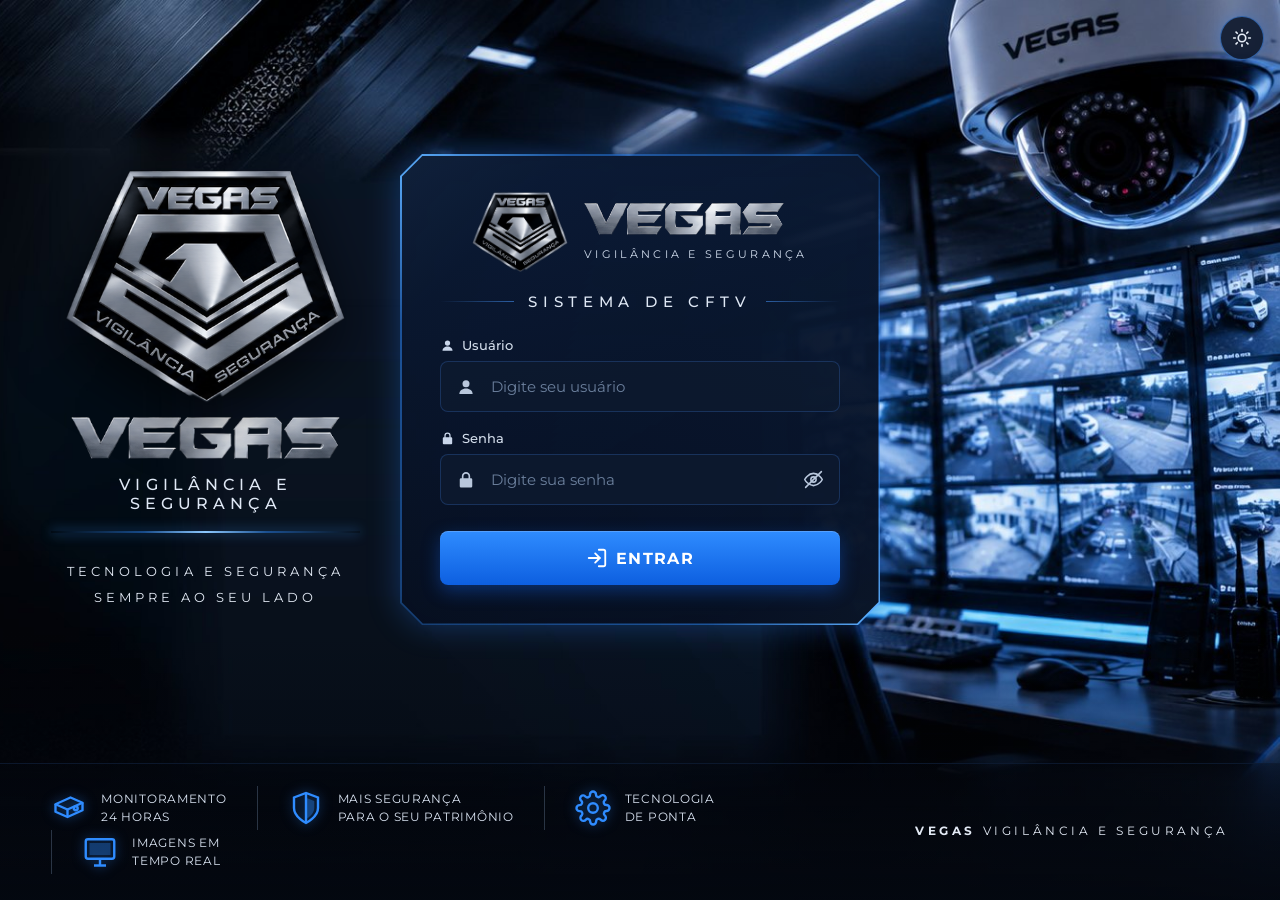
<file: index.html>
<!DOCTYPE html>
<html lang="pt-BR">
<head>
<meta charset="UTF-8">
<meta name="viewport" content="width=device-width, initial-scale=1.0">
<title>Vegas Vigilância e Segurança — Sistema de CFTV</title>
<script src="js/tema.js?v=20261007c"></script>
<link rel="preconnect" href="https://fonts.googleapis.com">
<link rel="preconnect" href="https://fonts.gstatic.com" crossorigin>
<link href="https://fonts.googleapis.com/css2?family=Montserrat:wght@400;500;600;700&display=swap" rel="stylesheet">
<link rel="stylesheet" href="css/style.css?v=20261117a">
</head>
<body class="login-body">
<div class="login-page">
  <main class="login-stage">

    <!-- Marca à esquerda -->
    <section class="brand-col" aria-hidden="true">
      <img class="emblem" src="assets/emblema-vegas.png" alt="">
      <img class="wordmark" src="assets/wordmark-vegas.png" alt="">
      <div class="tagline">VIGILÂNCIA E SEGURANÇA</div>
      <div class="beam"></div>
      <div class="slogan">TECNOLOGIA E SEGURANÇA<br>SEMPRE AO SEU LADO</div>
    </section>

    <!-- Card de acesso -->
    <section class="login-card hud" aria-labelledby="tituloLogin">
      <div class="card-brand">
        <img class="emblem" src="assets/emblema-vegas.png" alt="Vegas Vigilância e Segurança"
             onerror="this.style.display='none'">
        <div class="brand">
          <img class="wordmark" src="assets/wordmark-vegas.png" alt="VEGAS">
          <span>Vigilância e segurança</span>
        </div>
      </div>
      <h1 class="rule-title" id="tituloLogin" style="font-size:15px;font-weight:500">Sistema de CFTV</h1>

      <div id="alert" class="alert err" role="alert"></div>

      <div class="field">
        <label for="usuario">
          <svg viewBox="0 0 24 24" fill="currentColor"><circle cx="12" cy="8" r="4.2"/><path d="M4 20.5c0-4.1 3.6-6.8 8-6.8s8 2.7 8 6.8z"/></svg>
          Usuário
        </label>
        <div class="input-ico">
          <svg viewBox="0 0 24 24" fill="currentColor"><circle cx="12" cy="8" r="4.2"/><path d="M4 20.5c0-4.1 3.6-6.8 8-6.8s8 2.7 8 6.8z"/></svg>
          <input id="usuario" type="text" autocomplete="username" placeholder="Digite seu usuário">
        </div>
      </div>

      <div class="field">
        <label for="senha">
          <svg viewBox="0 0 24 24" fill="currentColor"><path d="M7 10V7.5a5 5 0 0 1 10 0V10h1a1.5 1.5 0 0 1 1.5 1.5v8A1.5 1.5 0 0 1 18 21H6a1.5 1.5 0 0 1-1.5-1.5v-8A1.5 1.5 0 0 1 6 10zm2 0h6V7.5a3 3 0 0 0-6 0z"/></svg>
          Senha
        </label>
        <div class="input-ico">
          <svg viewBox="0 0 24 24" fill="currentColor"><path d="M7 10V7.5a5 5 0 0 1 10 0V10h1a1.5 1.5 0 0 1 1.5 1.5v8A1.5 1.5 0 0 1 18 21H6a1.5 1.5 0 0 1-1.5-1.5v-8A1.5 1.5 0 0 1 6 10zm2 0h6V7.5a3 3 0 0 0-6 0z"/></svg>
          <input id="senha" type="password" autocomplete="current-password" placeholder="Digite sua senha">
          <button type="button" class="eye" id="btnOlho" aria-label="Mostrar senha" onclick="alternarSenha()">
            <svg id="olhoIco" viewBox="0 0 24 24" fill="none" stroke="currentColor" stroke-width="1.8" stroke-linecap="round"><path d="M2 12s3.6-7 10-7 10 7 10 7-3.6 7-10 7S2 12 2 12z"/><circle cx="12" cy="12" r="3"/><line x1="3" y1="21" x2="21" y2="3"/></svg>
          </button>
        </div>
      </div>

      <button class="btn lg" id="btnEntrar" onclick="entrar()">
        <svg viewBox="0 0 24 24" fill="none" stroke="currentColor" stroke-width="2" stroke-linecap="round" stroke-linejoin="round"><path d="M14 3h5a2 2 0 0 1 2 2v14a2 2 0 0 1-2 2h-5"/><polyline points="10 17 15 12 10 7"/><line x1="15" y1="12" x2="3" y2="12"/></svg>
        ENTRAR
      </button>
    </section>

    <div class="spacer-col"></div>
  </main>

  <!-- Diferenciais -->
  <footer class="features">
    <ul>
      <li>
        <svg viewBox="0 0 24 24" fill="none" stroke="currentColor" stroke-width="1.6" stroke-linejoin="round"><path d="M3 9.5 13 5l8 3.5-10 4.5z"/><path d="M3 9.5v5L11 18l10-4.5v-5"/><path d="M11 13v5"/><circle cx="16.5" cy="12.2" r="1.3"/></svg>
        <span>Monitoramento<br>24 horas</span>
      </li>
      <li>
        <svg viewBox="0 0 24 24" fill="none" stroke="currentColor" stroke-width="1.6"><path d="M12 22s8-4 8-10V5l-8-3-8 3v7c0 6 8 10 8 10z"/><path d="M12 2v20" /><path d="M12 5.2 17.5 7.3V12c0 3.8-4 6.6-5.5 7.5z" fill="currentColor" opacity=".35" stroke="none"/></svg>
        <span>Mais segurança<br>para o seu patrimônio</span>
      </li>
      <li>
        <svg viewBox="0 0 24 24" fill="none" stroke="currentColor" stroke-width="1.6"><circle cx="12" cy="12" r="3.2"/><path d="M19.4 15a1.6 1.6 0 0 0 .3 1.8l.1.1a2 2 0 1 1-2.8 2.8l-.1-.1a1.6 1.6 0 0 0-1.8-.3 1.6 1.6 0 0 0-1 1.5V21a2 2 0 1 1-4 0v-.1a1.6 1.6 0 0 0-1-1.5 1.6 1.6 0 0 0-1.8.3l-.1.1a2 2 0 1 1-2.8-2.8l.1-.1a1.6 1.6 0 0 0 .3-1.8 1.6 1.6 0 0 0-1.5-1H3a2 2 0 1 1 0-4h.1a1.6 1.6 0 0 0 1.5-1 1.6 1.6 0 0 0-.3-1.8l-.1-.1a2 2 0 1 1 2.8-2.8l.1.1a1.6 1.6 0 0 0 1.8.3H9a1.6 1.6 0 0 0 1-1.5V3a2 2 0 1 1 4 0v.1a1.6 1.6 0 0 0 1 1.5 1.6 1.6 0 0 0 1.8-.3l.1-.1a2 2 0 1 1 2.8 2.8l-.1.1a1.6 1.6 0 0 0-.3 1.8V9a1.6 1.6 0 0 0 1.5 1H21a2 2 0 1 1 0 4h-.1a1.6 1.6 0 0 0-1.5 1z"/></svg>
        <span>Tecnologia<br>de ponta</span>
      </li>
      <li>
        <svg viewBox="0 0 24 24" fill="none" stroke="currentColor" stroke-width="1.6"><rect x="2.5" y="3.5" width="19" height="13" rx="1.5"/><path d="M8 21h8M12 16.5V21"/><rect x="5" y="6" width="14" height="8" fill="currentColor" opacity=".3" stroke="none"/></svg>
        <span>Imagens em<br>tempo real</span>
      </li>
    </ul>
    <div class="signature"><b>VEGAS</b> VIGILÂNCIA E SEGURANÇA</div>
  </footer>
</div>

<div class="loading" id="loading"><div class="spinner"></div></div>

<script src="js/config.js?v=20261007c"></script>
<script>
  if (localStorage.getItem('vegas_session')) location.href = 'dashboard.html';

  const $ = id => document.getElementById(id);
  function showErr(msg){ const a=$('alert'); a.textContent=msg; a.style.display='block'; }

  function alternarSenha(){
    const inp=$('senha'), mostrar = inp.type==='password';
    inp.type = mostrar ? 'text' : 'password';
    $('btnOlho').setAttribute('aria-label', mostrar ? 'Ocultar senha' : 'Mostrar senha');
    $('olhoIco').querySelector('line').style.display = mostrar ? 'none' : '';
  }

  async function entrar(){
    const usuario = $('usuario').value.trim();
    const senha = $('senha').value;
    if(!usuario || !senha){ showErr('Preencha usuário e senha.'); return; }
    $('alert').style.display='none';
    $('loading').classList.add('show');
    $('btnEntrar').disabled = true;
    try{
      const r = await api('login', { usuario, senha });
      if(r.ok){
        localStorage.setItem('vegas_session', r.session);
        localStorage.setItem('vegas_nome', r.nome || usuario);
        location.href = 'dashboard.html';
      }else{
        showErr(r.error==='CREDENCIAIS_INVALIDAS' ? 'Usuário ou senha incorretos.' : 'Não foi possível entrar. Verifique a configuração da API.');
      }
    }catch(e){
      showErr('Erro de conexão com o servidor. Confira a URL da API em config.js.');
    }finally{
      $('loading').classList.remove('show');
      $('btnEntrar').disabled = false;
    }
  }
  $('usuario').addEventListener('keydown', e=>{ if(e.key==='Enter') $('senha').focus(); });
  $('senha').addEventListener('keydown', e=>{ if(e.key==='Enter') entrar(); });
</script>
</body>
</html>
</file>
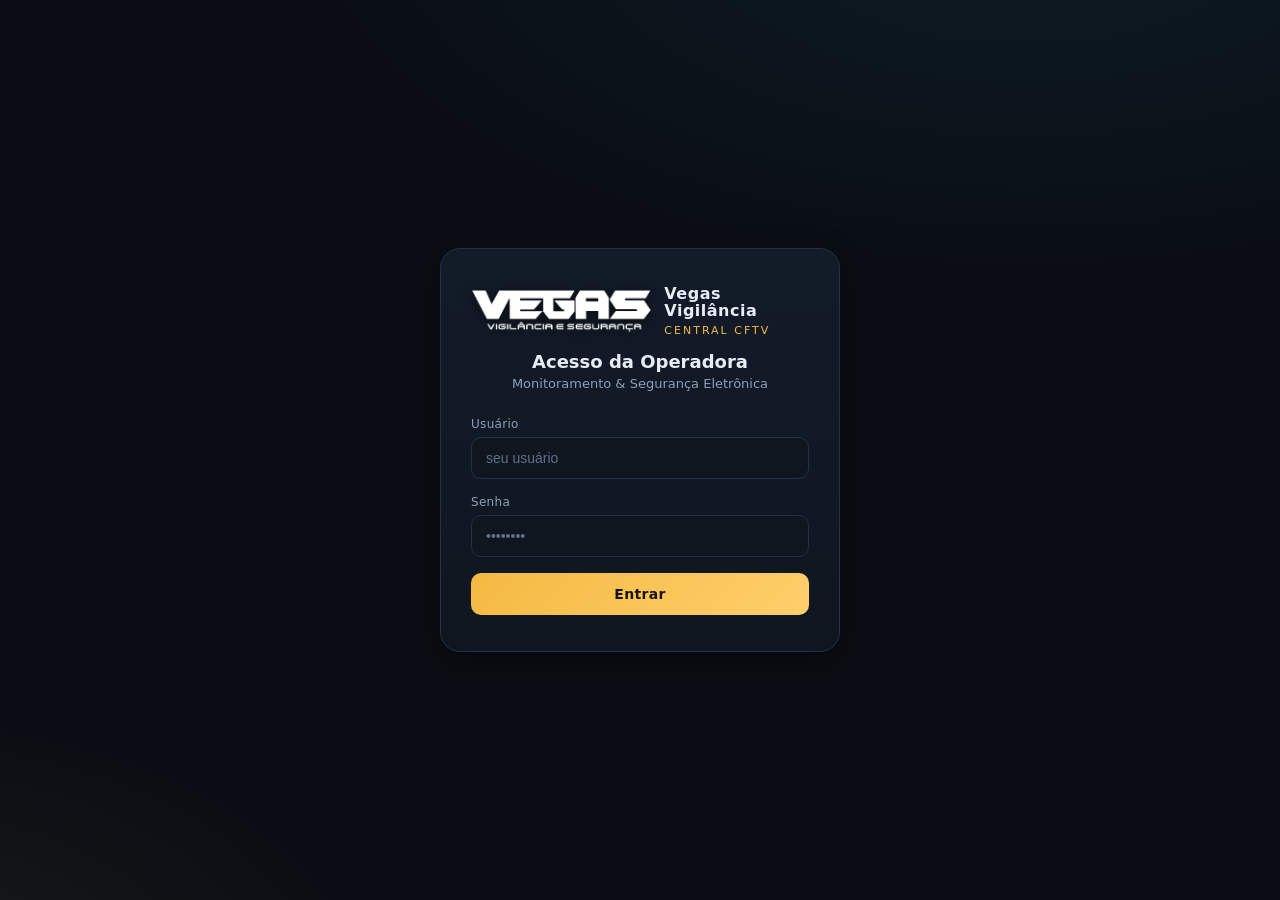
<file: frontend/index.html>
<!DOCTYPE html>
<html lang="pt-BR">
<head>
<meta charset="UTF-8">
<meta name="viewport" content="width=device-width, initial-scale=1.0">
<title>Vegas Vigilância — Central CFTV</title>
<link rel="stylesheet" href="css/style.css">
</head>
<body>
<div class="login-wrap">
  <div class="login-card">
    <div class="logo">
      <img src="../assets/logo-vegas.png" alt="Vegas Vigilância"
           onerror="this.style.display='none';document.getElementById('fb').style.display='grid'">
      <div id="fb" class="fallback" style="display:none">V</div>
      <div class="brand">
        <b>Vegas Vigilância</b>
        <span>Central CFTV</span>
      </div>
    </div>
    <h1>Acesso da Operadora</h1>
    <p class="sub">Monitoramento &amp; Segurança Eletrônica</p>

    <div id="alert" class="alert err"></div>

    <div class="field">
      <label>Usuário</label>
      <input id="usuario" type="text" autocomplete="username" placeholder="seu usuário">
    </div>
    <div class="field">
      <label>Senha</label>
      <input id="senha" type="password" autocomplete="current-password" placeholder="••••••••">
    </div>
    <button class="btn" id="btnEntrar" onclick="entrar()">Entrar</button>
  </div>
</div>

<div class="loading" id="loading"><div class="spinner"></div></div>

<script src="js/config.js"></script>
<script>
  if (localStorage.getItem('vegas_session')) location.href = 'dashboard.html';

  const $ = id => document.getElementById(id);
  function showErr(msg){ const a=$('alert'); a.textContent=msg; a.style.display='block'; }

  async function entrar(){
    const usuario = $('usuario').value.trim();
    const senha = $('senha').value;
    if(!usuario || !senha){ showErr('Preencha usuário e senha.'); return; }
    $('alert').style.display='none';
    $('loading').classList.add('show');
    $('btnEntrar').disabled = true;
    try{
      const r = await api('login', { usuario, senha });
      if(r.ok){
        localStorage.setItem('vegas_session', r.session);
        localStorage.setItem('vegas_nome', r.nome || usuario);
        location.href = 'dashboard.html';
      }else{
        showErr(r.error==='CREDENCIAIS_INVALIDAS' ? 'Usuário ou senha incorretos.' : 'Não foi possível entrar. Verifique a configuração da API.');
      }
    }catch(e){
      showErr('Erro de conexão com o servidor. Confira a URL da API em config.js.');
    }finally{
      $('loading').classList.remove('show');
      $('btnEntrar').disabled = false;
    }
  }
  $('senha').addEventListener('keydown', e=>{ if(e.key==='Enter') entrar(); });
</script>
</body>
</html>
</file>
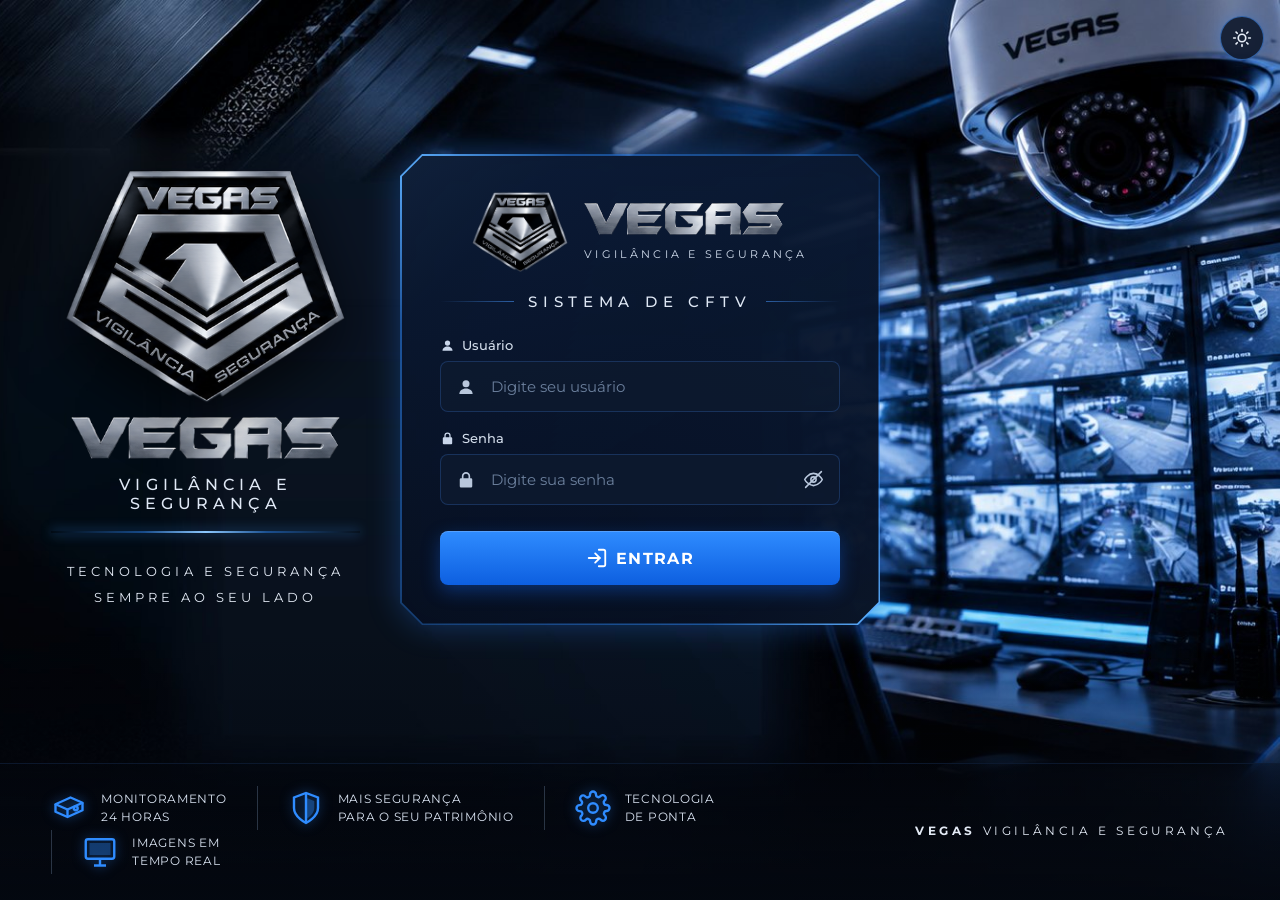
<file: clientes.html>
<!DOCTYPE html>
<html lang="pt-BR">
<head>
<meta charset="UTF-8">
<meta name="viewport" content="width=device-width, initial-scale=1.0">
<title>Clientes — Vegas Sistema de CFTV</title>
<script src="js/tema.js?v=20261007c"></script>
<link rel="preconnect" href="https://fonts.googleapis.com">
<link rel="preconnect" href="https://fonts.gstatic.com" crossorigin>
<link href="https://fonts.googleapis.com/css2?family=Montserrat:wght@400;500;600;700&display=swap" rel="stylesheet">
<link rel="stylesheet" href="css/style.css?v=20261117a">
</head>
<body>
<div id="app"></div>

<!-- LIGHTBOX foto -->
<div class="lightbox" id="lightbox" onclick="this.classList.remove('show')"><img id="lbimg" src=""></div>

<!-- MODAL genérico -->
<div class="modal-bg" id="modalBg">
  <div class="modal">
    <div class="modal-head"><h3 id="modalTitle"></h3><button class="x" onclick="closeModal()">×</button></div>
    <div class="modal-body" id="modalBody"></div>
    <div class="modal-foot" id="modalFoot"></div>
  </div>
</div>

<script src="js/config.js?v=20261007c"></script>
<script src="js/ui.js?v=20261007c"></script>
<script>
requireSession();
document.getElementById('app').innerHTML = appShell();
renderSidebar('clients');

let CLIENTES = [];       // cache da lista
let _cliAtual = null;    // cliente aberto no modal de detalhes
let currentTimer = null; // timer do link ativo

document.getElementById('main').innerHTML = `
  <div class="topbar">
    <div style="display:flex;align-items:center;gap:12px">
      <button class="hamburger" onclick="toggleMenu()">☰</button>
      <div><h2>Clientes</h2><div class="sub"><span id="count">0</span> cliente(s) cadastrado(s)</div></div>
    </div>
    <button class="btn sm" onclick="openForm()">
      ${ICONS.plus} Novo Cliente</button>
  </div>
  <div class="toolbar">
    <div class="search">${ICONS.search}
      <input id="q" type="text" placeholder="Buscar por número, nome, marca, modelo…" oninput="filtrar()">
    </div>
    <button class="btn secondary sm" onclick="openRelatorio()">${ICONS.logs} Relatório por equipamento</button>
  </div>
  <div class="table-wrap" id="tableWrap"></div>
  <div class="card-list" id="cardList"></div>
`;

/* ---------- LISTAGEM ---------- */
async function load(){
  showLoading(true);
  try{
    const r = await api('list');
    if(!r.ok){ if(r.error==='NAO_AUTORIZADO'){logout();return;} toast('Erro ao carregar','err'); return; }
    CLIENTES = r.clientes || [];
    render(CLIENTES);
    document.getElementById('count').textContent = CLIENTES.length;
    // abre direto se veio ?id= da dashboard
    const id = new URLSearchParams(location.search).get('id');
    if(id) openDetalhes(id);
  }catch(e){ toast('Falha de conexão','err'); }
  finally{ showLoading(false); }
}

function filtrar(){
  const q = document.getElementById('q').value.toLowerCase().trim();
  if(!q){ render(CLIENTES); return; }
  render(CLIENTES.filter(c => Object.values(c).some(v=>String(v).toLowerCase().includes(q))));
}

function statusBadge(s){ const inativo=String(s)==='Inativo';
  return `<span class="badge ${inativo?'inativo':'ativo'}">${inativo?'Inativo':'Ativo'}</span>`; }
const propLabel = p => p==='Aluguel'||p==='Próprio' ? p : 'Não informado';
function propBadge(p){
  const cls = p==='Aluguel'?'aluguel':p==='Próprio'?'proprio':'semprop';
  return `<span class="badge ${cls}">${propLabel(p)}</span>`;
}

const BASES = ['Volta Redonda','Niterói'];
const baseLabel = b => BASES.includes(b) ? b : 'Não informado';
const baseSugerida = nome => /(^|[^A-Za-zÀ-ÿ])NT(?![A-Za-zÀ-ÿ])/i.test(String(nome||'')) ? 'Niterói' : 'Volta Redonda';
function baseBadge(b){
  const cls = b==='Niterói'?'nt':b==='Volta Redonda'?'vr':'semprop';
  return `<span class="badge ${cls}">${baseLabel(b)}</span>`;
}

function render(list){
  const tw = document.getElementById('tableWrap');
  const cl = document.getElementById('cardList');
  if(!list.length){
    tw.innerHTML = cl.innerHTML = `<div class="empty-state"><div class="ico">🔍</div>Nenhum cliente encontrado.</div>`;
    return;
  }
  tw.innerHTML = `<table><thead><tr>
    <th>Cliente</th><th>Nome</th><th>Base</th><th>Equipamento</th><th>Propriedade</th><th>Canais</th><th>Câmeras</th><th>Status</th><th></th>
    </tr></thead><tbody>${list.map(c=>`
    <tr>
      <td class="tag">${escapeHTML(c.NumeroCliente)}</td>
      <td>${escapeHTML(c.Nome)}</td>
      <td>${baseBadge(c.Base)}</td>
      <td>${escapeHTML(c.Marca)} ${escapeHTML(c.Modelo)}</td>
      <td>${propBadge(c.Propriedade)}</td>
      <td>${escapeHTML(c.Canais)}</td>
      <td>${escapeHTML(c.CamerasFuncionando)}/${escapeHTML(c.CamerasInstaladas)}</td>
      <td>${statusBadge(c.Status)}</td>
      <td style="text-align:right"><button class="btn secondary sm" onclick="openDetalhes('${c.ID}')">Ver informações</button></td>
    </tr>`).join('')}</tbody></table>`;

  cl.innerHTML = list.map(c=>`
    <div class="ccard">
      <div class="row"><b class="tag">${escapeHTML(c.NumeroCliente)}</b>${statusBadge(c.Status)}</div>
      <div class="row"><span>Nome</span><b>${escapeHTML(c.Nome)}</b></div>
      <div class="row"><span>Base</span>${baseBadge(c.Base)}</div>
      <div class="row"><span>Equipamento</span>${escapeHTML(c.Marca)} ${escapeHTML(c.Modelo)}</div>
      <div class="row"><span>Propriedade</span>${propBadge(c.Propriedade)}</div>
      <div class="row"><span>Câmeras</span>${escapeHTML(c.CamerasFuncionando)}/${escapeHTML(c.CamerasInstaladas)} · ${escapeHTML(c.Canais)} canais</div>
      <button class="btn secondary sm" style="width:100%;margin-top:10px" onclick="openDetalhes('${c.ID}')">Ver informações</button>
    </div>`).join('');
}

/* ---------- MODAL helpers ---------- */
function openModal(title, body, foot){
  document.getElementById('modalTitle').textContent = title;
  document.getElementById('modalBody').innerHTML = body;
  document.getElementById('modalFoot').innerHTML = foot || '';
  document.getElementById('modalBg').classList.add('show');
}
function closeModal(){
  document.getElementById('modalBg').classList.remove('show');
  if(currentTimer){ clearInterval(currentTimer); currentTimer=null; }
}

/* ---------- FORM CADASTRO/EDIÇÃO ---------- */
let _fotos = [];   // fotos do cliente em edição (data URLs)
function openForm(cli){
  const c = cli || {};
  const isEdit = !!cli;
  // Carrega fotos existentes: FotosList (novo) ou Foto (antigo).
  _fotos = Array.isArray(c.FotosList) ? c.FotosList.slice() : (c.Foto ? [c.Foto] : []);
  const v = k => escapeHTML(c[k]!=null?c[k]:'');
  const sel = (val,opt)=> String(val)===opt?'selected':'';
  openModal(isEdit?'Editar Cliente':'Novo Cliente', `
    <div class="section-title">Identificação</div>
    <div class="grid2">
      <div class="field"><label>Número do cliente *</label><input id="f_num" value="${v('NumeroCliente')}"></div>
      <div class="field"><label>Nome do cliente *</label><input id="f_nome" value="${v('Nome')}" oninput="sugerirBase()"></div>
      <div class="field"><label>Base *</label><select id="f_base" onchange="this.dataset.manual='1'" ${c.Base?'data-manual="1"':''}>
        <option value="" ${c.Base?'':'selected'} disabled>Selecione…</option>
        ${BASES.map(b=>`<option ${sel(c.Base,b)}>${b}</option>`).join('')}
      </select></div>
      <div class="field"><label>Equipamento é *</label><select id="f_prop">
        <option value="" ${c.Propriedade?'':'selected'} disabled>Selecione…</option>
        <option ${sel(c.Propriedade,'Aluguel')}>Aluguel</option><option ${sel(c.Propriedade,'Próprio')}>Próprio</option>
      </select></div>
      <div class="field"><label>Status *</label><select id="f_status">
        <option ${String(c.Status)==='Inativo'?'':'selected'}>Ativo</option><option ${sel(c.Status,'Inativo')}>Inativo</option>
      </select></div>
    </div>
    <div class="field"><label>Endereço</label><input id="f_end" value="${v('Endereco')}"></div>
    <div class="field"><label>Observações</label><textarea id="f_obs" rows="2">${v('Observacoes')}</textarea></div>

    <div class="section-title">Equipamento CFTV</div>
    <div class="grid2">
      <div class="field"><label>Marca</label><input id="f_marca" value="${v('Marca')}"></div>
      <div class="field"><label>Modelo</label><input id="f_modelo" value="${v('Modelo')}"></div>
      <div class="field"><label>Tipo</label><select id="f_tipo">
        <option ${sel(c.Tipo,'DVR')}>DVR</option><option ${sel(c.Tipo,'NVR')}>NVR</option><option ${sel(c.Tipo,'Outro')}>Outro</option>
      </select></div>
      <div class="field"><label>Quantidade de canais</label><input id="f_canais" type="number" value="${v('Canais')}"></div>
      <div class="field"><label>Câmeras instaladas</label><input id="f_cinst" type="number" value="${v('CamerasInstaladas')}"></div>
      <div class="field"><label>Câmeras em funcionamento</label><input id="f_cfunc" type="number" value="${v('CamerasFuncionando')}"></div>
    </div>
    <div class="grid2">
      <div class="field"><label>Usuário do sistema</label><input id="f_user" value="${v('UsuarioCFTV')}"></div>
      <div class="field"><label>Senha do sistema</label><input id="f_pass" value="${v('SenhaCFTV')}"></div>
      <div class="field"><label>IP / URL de acesso</label><input id="f_ip" value="${v('IP_URL')}"></div>
      <div class="field"><label>Porta</label><input id="f_porta" value="${v('Porta')}"></div>
    </div>
    <div class="field"><label>Observações técnicas</label><textarea id="f_obst" rows="2">${v('ObsTecnicas')}</textarea></div>

    <div class="section-title">Fotos do sistema</div>
    <div class="field">
      <label>Fotos dos quadros/painéis (um cliente pode ter vários DVRs)</label>
      <input id="f_foto" type="file" accept="image/*" multiple onchange="addFotos(event)">
      <div class="fotos-grid" id="fotosGrid"></div>
      <small style="color:var(--txt-dim)">Pode selecionar várias de uma vez. Cada imagem é reduzida automaticamente antes de salvar. Clique no ✕ para remover.</small>
    </div>
  `, `
    <button class="btn ghost sm" onclick="closeModal()">Cancelar</button>
    <button class="btn sm"
      onclick="salvar('${isEdit?c.ID:''}')">${isEdit?'Salvar alterações':'Cadastrar cliente'}</button>
  `);
  renderFotos();
}

/* Mostra as miniaturas das fotos já adicionadas, com botão de remover. */
function renderFotos(){
  const grid = document.getElementById('fotosGrid');
  if(!grid) return;
  if(!_fotos.length){ grid.innerHTML = '<div class="photo-empty" style="grid-column:1/-1">Nenhuma foto adicionada</div>'; return; }
  grid.innerHTML = _fotos.map((src,i)=>
    `<div class="foto-thumb"><img src="${src}">
       <button type="button" class="foto-del" onclick="removeFoto(${i})" title="Remover">✕</button></div>`
  ).join('');
}

/* Redimensiona cada foto no navegador antes de guardar (mantém a planilha leve). */
function addFotos(ev){
  const files = Array.from(ev.target.files||[]);
  if(!files.length) return;
  let pend = files.length;
  files.forEach(file=>{
    const reader = new FileReader();
    reader.onload = e=>{
      const img = new Image();
      img.onload = ()=>{
        const max=1600; let {width,height}=img;
        if(width>max){ height=height*max/width; width=max; }
        const cv=document.createElement('canvas'); cv.width=width; cv.height=height;
        cv.getContext('2d').drawImage(img,0,0,width,height);
        _fotos.push(cv.toDataURL('image/jpeg',0.82));
        pend--; renderFotos();
      };
      img.src = e.target.result;
    };
    reader.readAsDataURL(file);
  });
  ev.target.value = ''; // permite re-selecionar o mesmo arquivo
}
function removeFoto(i){ _fotos.splice(i,1); renderFotos(); }

function sugerirBase(){
  const s = document.getElementById('f_base');
  if(s && !s.dataset.manual) s.value = baseSugerida(document.getElementById('f_nome').value);
}

async function salvar(id){
  const g = k => (document.getElementById(k)||{}).value || '';
  const cliente = {
    NumeroCliente:g('f_num'), Nome:g('f_nome'), Endereco:g('f_end'), Observacoes:g('f_obs'),
    Marca:g('f_marca'), Modelo:g('f_modelo'), Tipo:g('f_tipo'), Canais:g('f_canais'),
    CamerasInstaladas:g('f_cinst'), CamerasFuncionando:g('f_cfunc'),
    UsuarioCFTV:g('f_user'), SenhaCFTV:g('f_pass'), IP_URL:g('f_ip'), Porta:g('f_porta'),
    ObsTecnicas:g('f_obst'), Propriedade:g('f_prop'), Base:g('f_base'), Status:g('f_status')||'Ativo', Fotos:_fotos
  };
  if(!cliente.NumeroCliente || !cliente.Nome){ toast('Preencha número e nome.','err'); return; }
  if(!cliente.Base){ toast('Informe a base: Volta Redonda ou Niterói.','err'); return; }
  if(!cliente.Propriedade){ toast('Informe se o equipamento é Aluguel ou Próprio.','err'); return; }
  closeModal(); showLoading(true);
  try{
    const r = id ? await api('update',{id,cliente}) : await api('create',{cliente});
    if(r.ok){ toast(id?'Cliente atualizado!':'Cliente cadastrado!'); await load(); }
    else toast('Erro ao salvar','err');
  }catch(e){ toast('Falha de conexão','err'); }
  finally{ showLoading(false); }
}

/* ---------- DETALHES ---------- */
async function openDetalhes(id){
  showLoading(true);
  try{
    const r = await api('get',{id});
    if(!r.ok){ toast('Cliente não encontrado','err'); return; }
    const c = r.cliente;
    _cliAtual = c;
    const di = (k,val)=>`<div class="detail-item"><div class="k">${k}</div><div class="v">${escapeHTML(val||'—')}</div></div>`;
    openModal(`Cliente ${escapeHTML(c.NumeroCliente)} — ${escapeHTML(c.Nome)}`, `
      <div class="section-title">Dados do cliente</div>
      <div class="detail-grid">
        ${di('Número', c.NumeroCliente)}${di('Nome', c.Nome)}
        ${di('Endereço', c.Endereco)}${di('Status', String(c.Status)==='Inativo'?'Inativo':'Ativo')}
        ${di('Base', baseLabel(c.Base))}${di('Propriedade do equipamento', propLabel(c.Propriedade))}
      </div>
      ${c.Observacoes?`<div style="margin-top:12px">${di('Observações', c.Observacoes)}</div>`:''}

      <div class="section-title">Equipamento</div>
      <div class="detail-grid">
        ${di('Marca', c.Marca)}${di('Modelo', c.Modelo)}${di('Tipo', c.Tipo)}
        ${di('Canais', c.Canais)}${di('Câmeras instaladas', c.CamerasInstaladas)}${di('Câmeras funcionando', c.CamerasFuncionando)}
        ${di('IP / URL', c.IP_URL)}${di('Porta', c.Porta)}
      </div>
      ${c.ObsTecnicas?`<div style="margin-top:12px">${di('Obs. técnicas', c.ObsTecnicas)}</div>`:''}

      <div class="section-title">Credenciais de acesso</div>
      <div class="cred-box">
        <div class="cred-row"><div class="k">Usuário</div><div class="val">${escapeHTML(c.UsuarioCFTV||'—')}</div></div>
        <div class="cred-row"><div class="k">Senha</div>
          <div class="val" id="senhaVal" data-real="${escapeHTML(c.SenhaCFTV||'')}">••••••••</div>
        </div>
        <div style="display:flex;gap:8px;margin-top:6px">
          <button class="btn secondary sm" onclick="toggleSenha()">Mostrar senha</button>
          <button class="btn secondary sm" onclick="copiarSenha()">Copiar senha</button>
        </div>
      </div>

      <div class="section-title">Fotos do sistema</div>
      ${(()=>{ const fotos = Array.isArray(c.FotosList)&&c.FotosList.length?c.FotosList:(c.Foto?[c.Foto]:[]);
        return fotos.length
          ? `<div class="fotos-grid">${fotos.map((src,i)=>`<div class="foto-thumb" onclick="ampliarSrc('${src.replace(/'/g,"\\'")}')"><img src="${src}"></div>`).join('')}</div>`
          : `<div class="photo-frame"><div class="photo-empty">Nenhuma foto cadastrada</div></div>`;
      })()}
    `, `
      <button class="btn danger sm" style="margin-right:auto" onclick="confirmarExclusao()">Excluir cliente</button>
      <button class="btn ghost sm" onclick="openForm(_cliAtual)">Editar</button>
      <button class="btn cyan sm" onclick="gerarLink('${c.ID}','${escapeHTML(c.NumeroCliente)}','${escapeHTML(c.Nome).replace(/'/g,"")}')">${ICONS.link} Gerar acesso para técnico</button>
    `);
  }catch(e){ toast('Falha de conexão','err'); }
  finally{ showLoading(false); }
}

function toggleSenha(){
  const el = document.getElementById('senhaVal');
  const real = el.getAttribute('data-real');
  if(el.textContent==='••••••••'){ el.textContent = real||'—'; event.target.textContent='Ocultar senha'; }
  else { el.textContent='••••••••'; event.target.textContent='Mostrar senha'; }
}
function copiarSenha(){
  const real = document.getElementById('senhaVal').getAttribute('data-real');
  navigator.clipboard.writeText(real||'').then(()=>toast('Senha copiada!','info'));
}
function ampliar(imgId){
  const src = document.getElementById(imgId).src;
  ampliarSrc(src);
}
function ampliarSrc(src){
  document.getElementById('lbimg').src = src;
  document.getElementById('lightbox').classList.add('show');
}

/* ---------- GERAR LINK DO TÉCNICO ---------- */
async function gerarLink(id, numero, nome){
  showLoading(true);
  try{
    const r = await api('genLink',{id});
    if(!r.ok){ toast('Erro ao gerar link','err'); return; }
    const base = location.href.replace(/clientes\.html.*$/,'');
    const link = base + 'tecnico.html?t=' + r.token;
    const msg = `Olá, segue o acesso temporário às informações do sistema CFTV do cliente ${numero} - ${nome}.\n\nEste link é válido por 30 minutos:\n\n${link}\n\nVegas Vigilância.`;
    const wa = 'https://wa.me/?text=' + encodeURIComponent(msg);

    openModal('Acesso temporário gerado', `
      <p style="color:var(--txt-dim);font-size:14px;margin-top:0">
        Link exclusivo para o cliente <b class="tag">${numero}</b>. Válido por 30 minutos e restrito a este cliente.</p>
      <div class="link-result">
        <div style="font-size:12px;color:var(--txt-dim);text-transform:uppercase;letter-spacing:1px">Este acesso expira em</div>
        <div class="timer" id="timer">30:00</div>
        <div class="link-url" id="linkUrl">${link}</div>
        <div class="link-actions">
          <button class="btn secondary sm" onclick="copiarLink('${link.replace(/'/g,"")}')">Copiar link</button>
          <a class="btn sm" style="background:#25D366;color:#052e16;text-align:center;line-height:1.6;text-decoration:none" href="${wa}" target="_blank">Enviar pelo WhatsApp</a>
          <button class="btn danger sm" onclick="revogar('${r.token}')">Revogar acesso</button>
        </div>
      </div>
    `, `<button class="btn ghost sm" onclick="closeModal()">Fechar</button>`);

    startTimer(new Date(r.expiraEm));
  }catch(e){ toast('Falha de conexão','err'); }
  finally{ showLoading(false); }
}

function startTimer(expira){
  if(currentTimer) clearInterval(currentTimer);
  const el = ()=>document.getElementById('timer');
  const tick = ()=>{
    const t = el(); if(!t){ clearInterval(currentTimer); return; }
    const diff = Math.floor((expira - new Date())/1000);
    if(diff<=0){ t.textContent='Este link expirou.'; t.className='timer dead'; clearInterval(currentTimer); return; }
    const m=String(Math.floor(diff/60)).padStart(2,'0'), s=String(diff%60).padStart(2,'0');
    t.textContent=`${m}:${s}`;
    t.className = 'timer' + (diff<300?' warn':'');
  };
  tick(); currentTimer=setInterval(tick,1000);
}
function copiarLink(l){ navigator.clipboard.writeText(l).then(()=>toast('Link copiado!','info')); }
async function revogar(token){
  showLoading(true);
  try{
    const r = await api('revoke',{token});
    if(r.ok){ toast('Acesso revogado!'); closeModal(); }
    else toast('Erro ao revogar','err');
  }catch(e){ toast('Falha de conexão','err'); }
  finally{ showLoading(false); }
}

/* ---------- EXCLUSÃO (contrato cancelado) ---------- */
function confirmarExclusao(){
  const c = _cliAtual; if(!c) return;
  const num = escapeHTML(c.NumeroCliente);
  openModal('Excluir cliente', `
    <div class="alert err" style="display:block">
      Exclusão <b>definitiva</b> do cliente <b class="tag">${num}</b> — ${escapeHTML(c.Nome)}.<br>
      Os dados, credenciais e fotos do Drive serão apagados e os links de técnico ativos serão revogados.
      O registro da exclusão fica no Histórico.
    </div>
    <div class="field"><label>Motivo (opcional)</label><input id="ex_motivo" placeholder="Ex.: contrato cancelado em 10/2026"></div>
    <div class="field"><label>Para confirmar, digite o número do cliente: <b class="tag">${num}</b></label>
      <input id="ex_conf" autocomplete="off" oninput="document.getElementById('ex_btn').disabled = this.value.trim()!==String(_cliAtual.NumeroCliente).trim()"></div>
  `, `
    <button class="btn ghost sm" onclick="openDetalhes('${c.ID}')">Voltar</button>
    <button class="btn danger sm" id="ex_btn" disabled onclick="excluirCliente()">Excluir definitivamente</button>
  `);
}

async function excluirCliente(){
  const c = _cliAtual;
  const confirm = document.getElementById('ex_conf').value.trim();
  const motivo = document.getElementById('ex_motivo').value.trim();
  closeModal(); showLoading(true);
  try{
    const r = await api('delete',{ id:c.ID, confirm, motivo });
    if(r.ok){ toast('Cliente excluído.'); _cliAtual=null; history.replaceState(null,'',location.pathname); await load(); }
    else if(r.error==='CONFIRMACAO_INVALIDA') toast('Número de confirmação não confere.','err');
    else if(r.error==='NAO_AUTORIZADO') logout();
    else toast('Erro ao excluir','err');
  }catch(e){ toast('Falha de conexão','err'); }
  finally{ showLoading(false); }
}

/* ---------- RELATÓRIO POR EQUIPAMENTO ---------- */
const normEq = v => String(v==null?'':v).trim().replace(/\s+/g,' ').toUpperCase();

function relBase(){
  const st = (document.getElementById('rel_status')||{}).value || '';
  const pr = (document.getElementById('rel_prop')||{}).value || '';
  const bs = (document.getElementById('rel_base')||{}).value || '';
  return CLIENTES.filter(c =>
    (!bs || baseLabel(c.Base)===bs) &&
    (!st || (String(c.Status)==='Inativo'?'Inativo':'Ativo')===st) &&
    (!pr || propLabel(c.Propriedade)===pr));
}

function equipIndex(base){
  const marcas = {};
  (base||CLIENTES).forEach(c=>{
    const m = normEq(c.Marca) || '(SEM MARCA)';
    const mo = normEq(c.Modelo) || '(SEM MODELO)';
    marcas[m] = marcas[m] || { total:0, modelos:{} };
    marcas[m].total++;
    marcas[m].modelos[mo] = (marcas[m].modelos[mo]||0) + 1;
  });
  return marcas;
}

function openRelatorio(){
  if(!CLIENTES.length){ toast('Nenhum cliente cadastrado.','err'); return; }
  openModal('Relatório por equipamento', `
    <div class="field"><label>Base</label>
      <select id="rel_base" onchange="relMarcas()">
        <option value="">Todas (Volta Redonda + Niterói)</option>
        ${BASES.map(b=>`<option>${b}</option>`).join('')}
        ${CLIENTES.some(c=>!BASES.includes(c.Base))?'<option>Não informado</option>':''}
      </select></div>
    <div class="grid2">
      <div class="field"><label>Status</label>
        <select id="rel_status" onchange="relMarcas()">
          <option value="">Todos</option><option>Ativo</option><option>Inativo</option>
        </select></div>
      <div class="field"><label>Propriedade</label>
        <select id="rel_prop" onchange="relMarcas()">
          <option value="">Todas</option><option>Aluguel</option><option>Próprio</option><option>Não informado</option>
        </select></div>
      <div class="field"><label>Marca</label><select id="rel_marca" onchange="relModelos()"></select></div>
      <div class="field"><label>Modelo</label><select id="rel_modelo" onchange="relPreview()"></select></div>
    </div>
    <div class="section-title">Clientes encontrados: <span id="rel_count">0</span></div>
    <div id="rel_lista" style="max-height:300px;overflow:auto"></div>
  `, `
    <button class="btn ghost sm" onclick="closeModal()">Fechar</button>
    <button class="btn sm" id="rel_btn" onclick="baixarRelatorioPDF()">Baixar PDF</button>
  `);
  relMarcas();
}

function relMarcas(){
  const sel = document.getElementById('rel_marca');
  const atual = sel.value;
  const idx = equipIndex(relBase());
  const marcas = Object.keys(idx).sort();
  sel.innerHTML = marcas.length
    ? `<option value="">Todas as marcas (${relBase().length})</option>` +
      marcas.map(m=>`<option value="${escapeHTML(m)}">${escapeHTML(m)} (${idx[m].total})</option>`).join('')
    : `<option value="">Nenhuma marca</option>`;
  if(marcas.includes(atual)) sel.value = atual;
  relModelos();
}

function relModelos(){
  const m = document.getElementById('rel_marca').value;
  const msel = document.getElementById('rel_modelo');
  const atual = msel.value;
  const idx = equipIndex(relBase());
  if(!m || !idx[m]){ msel.innerHTML = `<option value="">Todos os modelos</option>`; msel.disabled = true; relPreview(); return; }
  msel.disabled = false;
  const mods = idx[m].modelos;
  const total = Object.values(mods).reduce((a,b)=>a+b,0);
  document.getElementById('rel_modelo').innerHTML =
    `<option value="">Todos os modelos (${total})</option>` +
    Object.keys(mods).sort().map(mo=>`<option value="${escapeHTML(mo)}">${escapeHTML(mo)} (${mods[mo]})</option>`).join('');
  if(mods[atual]) msel.value = atual;
  relPreview();
}

function relFiltrados(){
  const m = document.getElementById('rel_marca').value;
  const mo = document.getElementById('rel_modelo').value;
  return relBase()
    .filter(c => (!m || (normEq(c.Marca)||'(SEM MARCA)')===m) && (!mo || (normEq(c.Modelo)||'(SEM MODELO)')===mo))
    .sort((a,b)=>String(a.NumeroCliente).localeCompare(String(b.NumeroCliente),'pt-BR',{numeric:true}));
}

function relPreview(){
  const list = relFiltrados();
  document.getElementById('rel_count').textContent = list.length;
  document.getElementById('rel_btn').disabled = !list.length;
  document.getElementById('rel_lista').innerHTML = list.length ? `<table><thead><tr>
      <th>Cliente</th><th>Nome</th><th>Base</th><th>Equipamento</th><th>Propriedade</th><th>Câmeras</th><th>Status</th></tr></thead><tbody>${list.map(c=>`<tr>
      <td class="tag">${escapeHTML(c.NumeroCliente)}</td><td>${escapeHTML(c.Nome)}</td><td>${baseBadge(c.Base)}</td>
      <td>${escapeHTML(c.Marca)} ${escapeHTML(c.Modelo)}</td><td>${propBadge(c.Propriedade)}</td>
      <td>${escapeHTML(c.CamerasFuncionando)}/${escapeHTML(c.CamerasInstaladas)}</td><td>${statusBadge(c.Status)}</td>
    </tr>`).join('')}</tbody></table>` : '<div class="empty-state">Nenhum cliente.</div>';
}

function loadScript(src){
  return new Promise((ok,err)=>{ const s=document.createElement('script'); s.src=src; s.onload=ok; s.onerror=err; document.head.appendChild(s); });
}
async function ensureJsPDF(){
  if(!window.jspdf) await loadScript('https://cdnjs.cloudflare.com/ajax/libs/jspdf/2.5.1/jspdf.umd.min.js');
  if(!window.jspdf.jsPDF.API.autoTable) await loadScript('https://cdnjs.cloudflare.com/ajax/libs/jspdf-autotable/3.8.2/jspdf.plugin.autotable.min.js');
}
async function imgDataURL(src){
  try{
    const b = await (await fetch(src)).blob();
    return await new Promise(r=>{ const f=new FileReader(); f.onload=()=>r(f.result); f.readAsDataURL(b); });
  }catch(e){ return null; }
}

async function baixarRelatorioPDF(){
  const list = relFiltrados();
  if(!list.length) return;
  const marca = document.getElementById('rel_marca').value;
  const modelo = document.getElementById('rel_modelo').value;
  const st = document.getElementById('rel_status').value;
  const pr = document.getElementById('rel_prop').value;
  const bs = document.getElementById('rel_base').value;
  const filtro = [
    'Base: ' + (bs || 'Todas'),
    marca ? marca + (modelo ? ' ' + modelo : ' (todos os modelos)') : 'Todas as marcas',
    st ? 'Status: ' + st : '', pr ? 'Propriedade: ' + pr : ''
  ].filter(Boolean).join(' | ');
  const cnt = f => list.filter(f).length;
  const resumo = `Volta Redonda: ${cnt(c=>c.Base==='Volta Redonda')}  |  Niterói: ${cnt(c=>c.Base==='Niterói')}  |  Ativos: ${cnt(c=>String(c.Status)!=='Inativo')}  |  Inativos: ${cnt(c=>String(c.Status)==='Inativo')}  |  Aluguel: ${cnt(c=>c.Propriedade==='Aluguel')}  |  Próprio: ${cnt(c=>c.Propriedade==='Próprio')}  |  Não informado: ${cnt(c=>c.Propriedade!=='Aluguel'&&c.Propriedade!=='Próprio')}`;
  showLoading(true);
  try{
    await ensureJsPDF();
    const doc = new window.jspdf.jsPDF({ orientation:'landscape', unit:'mm', format:'a4' });
    const W = doc.internal.pageSize.getWidth();
    const logo = await imgDataURL('assets/emblema-vegas.png');
    if(logo){ try{ doc.addImage(logo,'PNG',14,10,18,18); }catch(e){} }
    const x0 = logo ? 36 : 14;
    doc.setFont('helvetica','bold'); doc.setFontSize(15);
    doc.text('Vegas Vigilância e Segurança - Central CFTV', x0, 17);
    doc.setFont('helvetica','normal'); doc.setFontSize(10);
    doc.text('Relatório de clientes por equipamento: ' + filtro, x0, 23);
    const agora = new Date().toLocaleString('pt-BR');
    doc.text(`Total: ${list.length} cliente(s)  |  Gerado em ${agora} por ${localStorage.getItem('vegas_nome')||''}`, x0, 28);
    doc.text(resumo, x0, 33);

    doc.autoTable({
      startY: 38,
      head: [['Nº', 'Nome', 'Base', 'Endereço', 'Marca', 'Modelo', 'Tipo', 'Canais', 'Câmeras (func./inst.)', 'Propriedade', 'Status']],
      body: list.map(c=>[
        String(c.NumeroCliente||''), String(c.Nome||''), baseLabel(c.Base), String(c.Endereco||''),
        String(c.Marca||''), String(c.Modelo||''), String(c.Tipo||''), String(c.Canais||''),
        `${c.CamerasFuncionando||0}/${c.CamerasInstaladas||0}`, propLabel(c.Propriedade),
        String(c.Status)==='Inativo'?'Inativo':'Ativo'
      ]),
      styles: { fontSize:8, cellPadding:2 },
      headStyles: { fillColor:[13,95,224] },
      alternateRowStyles: { fillColor:[240,245,252] },
      columnStyles: { 0:{cellWidth:16}, 2:{cellWidth:24}, 3:{cellWidth:56}, 7:{halign:'center'}, 8:{halign:'center'}, 9:{halign:'center'}, 10:{halign:'center'} },
      didParseCell: d => {
        if(d.section==='body' && d.column.index===10 && d.cell.raw==='Inativo') d.cell.styles.textColor=[185,28,28];
      },
      didDrawPage: d => {
        doc.setFontSize(8);
        doc.text(`Página ${doc.internal.getNumberOfPages()} - Uso interno`, W-14, doc.internal.pageSize.getHeight()-6, { align:'right' });
      }
    });

    const slug = filtro.replace(/[^A-Za-z0-9]+/g,'_').replace(/^_|_$/g,'');
    doc.save(`relatorio_${slug}_${new Date().toISOString().slice(0,10)}.pdf`);
    api('logRelatorio',{ filtro, total:list.length }).catch(()=>{});
    toast('PDF gerado!');
  }catch(e){ toast('Falha ao gerar o PDF','err'); }
  finally{ showLoading(false); }
}

load();
</script>
</body>
</html>
</file>
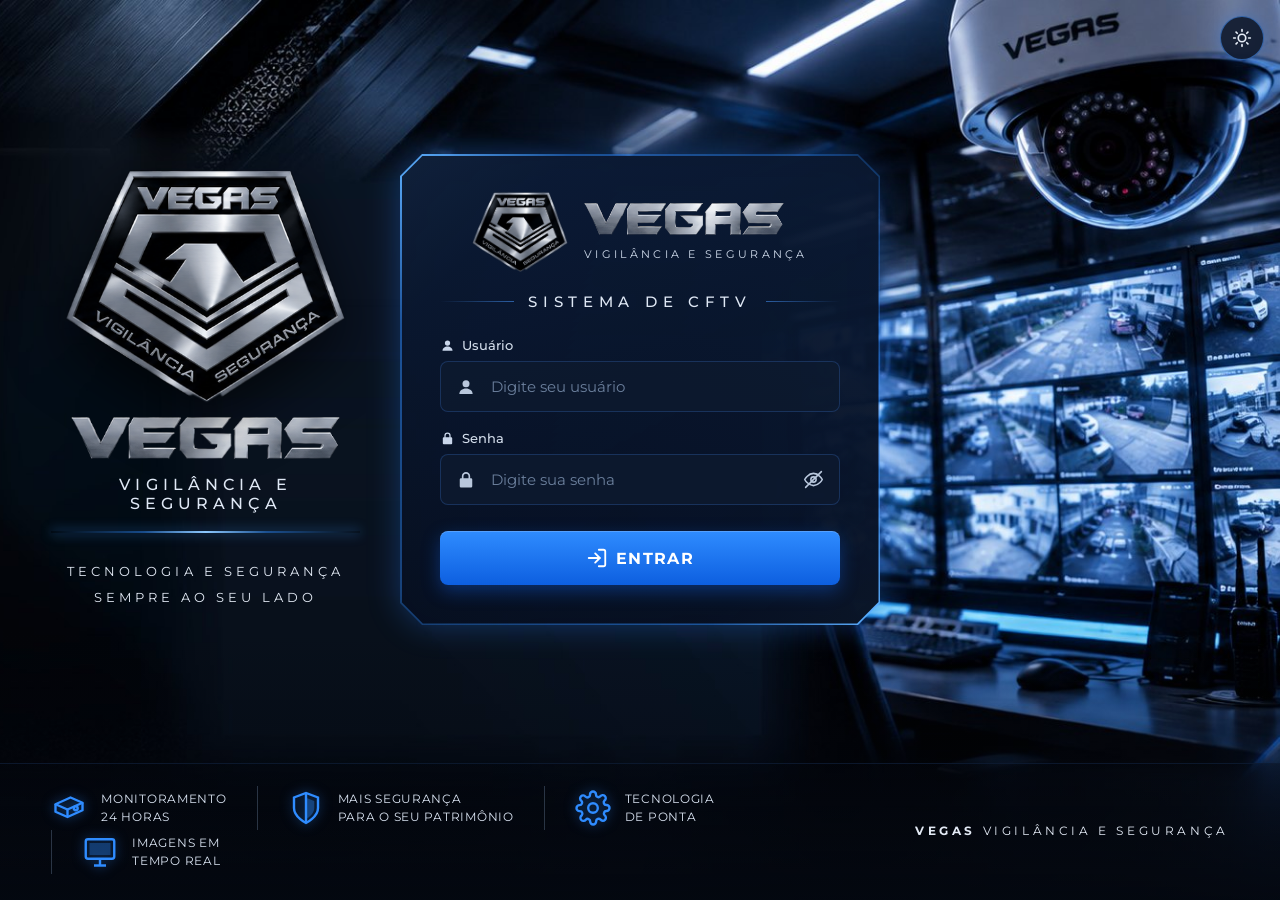
<file: dashboard.html>
<!DOCTYPE html>
<html lang="pt-BR">
<head>
<meta charset="UTF-8">
<meta name="viewport" content="width=device-width, initial-scale=1.0">
<title>Dashboard — Vegas Sistema de CFTV</title>
<script src="js/tema.js?v=20261007c"></script>
<link rel="preconnect" href="https://fonts.googleapis.com">
<link rel="preconnect" href="https://fonts.gstatic.com" crossorigin>
<link href="https://fonts.googleapis.com/css2?family=Montserrat:wght@400;500;600;700&display=swap" rel="stylesheet">
<link rel="stylesheet" href="css/style.css?v=20261118a">
</head>
<body>
<div id="app"></div>

<script src="js/config.js?v=20261007c"></script>
<script src="js/ui.js?v=20261007c"></script>
<script>
requireSession();
document.getElementById('app').innerHTML = appShell();
renderSidebar('dash');

document.getElementById('main').innerHTML = `
  <div class="topbar">
    <div style="display:flex;align-items:center;gap:12px">
      <button class="hamburger" onclick="toggleMenu()">☰</button>
      <div><h2>PROGRAMA DO DEDÉ</h2><div class="sub">Visão geral do monitoramento CFTV</div></div>
    </div>
  </div>
  <div class="stats" id="stats"></div>
  <div style="display:grid;grid-template-columns:1fr;gap:20px">
    <div>
      <div class="section-title">Últimos clientes cadastrados</div>
      <div id="ultimos"></div>
    </div>
  </div>
`;

function statCard(ico, num, lbl, cls=''){
  return `<div class="stat ${cls}"><div class="ico">${ICONS[ico]}</div>
    <div class="num">${num}</div><div class="lbl">${lbl}</div></div>`;
}

async function load(){
  showLoading(true);
  try{
    const r = await api('stats');
    if(!r.ok){ if(r.error==='NAO_AUTORIZADO'){logout();return;} toast('Erro ao carregar','err'); return; }
    const s = r.stats;
    document.getElementById('stats').innerHTML =
      statCard('clients', s.totalClientes, 'Clientes cadastrados') +
      statCard('shield', s.clientesAtivos, 'Clientes ativos','green') +
      statCard('cam', s.totalCameras, 'Câmeras cadastradas','cyan') +
      statCard('dash', s.totalCanais, 'Canais totais') +
      statCard('cam', s.clientesLocados ?? '—', 'Clientes locados','amber') +
      statCard('shield', s.clientesProprios ?? '—', 'Clientes com equipamento próprio','cyan') +
      statCard('logs', s.clientesSemPropriedade ?? '—', 'Propriedade não informada','red') +
      statCard('link', s.linksAtivos, 'Links ativos','cyan') +
      statCard('logs', s.linksExpirados, 'Links expirados');

    const u = s.ultimosClientes||[];
    document.getElementById('ultimos').innerHTML = u.length ? `
      <div class="table-wrap"><table><thead><tr><th>Número</th><th>Nome</th><th></th></tr></thead>
      <tbody>${u.map(c=>`<tr><td class="tag">${escapeHTML(c.NumeroCliente)}</td>
        <td>${escapeHTML(c.Nome)}</td>
        <td style="text-align:right"><a class="btn secondary sm" href="clientes.html?id=${encodeURIComponent(c.ID)}">Ver informações</a></td></tr>`).join('')}
      </tbody></table></div>`
      : `<div class="empty-state"><div class="ico">📋</div>Nenhum cliente cadastrado ainda.</div>`;
  }catch(e){ toast('Falha de conexão','err'); }
  finally{ showLoading(false); }
}
load();
</script>
</body>
</html>
</file>
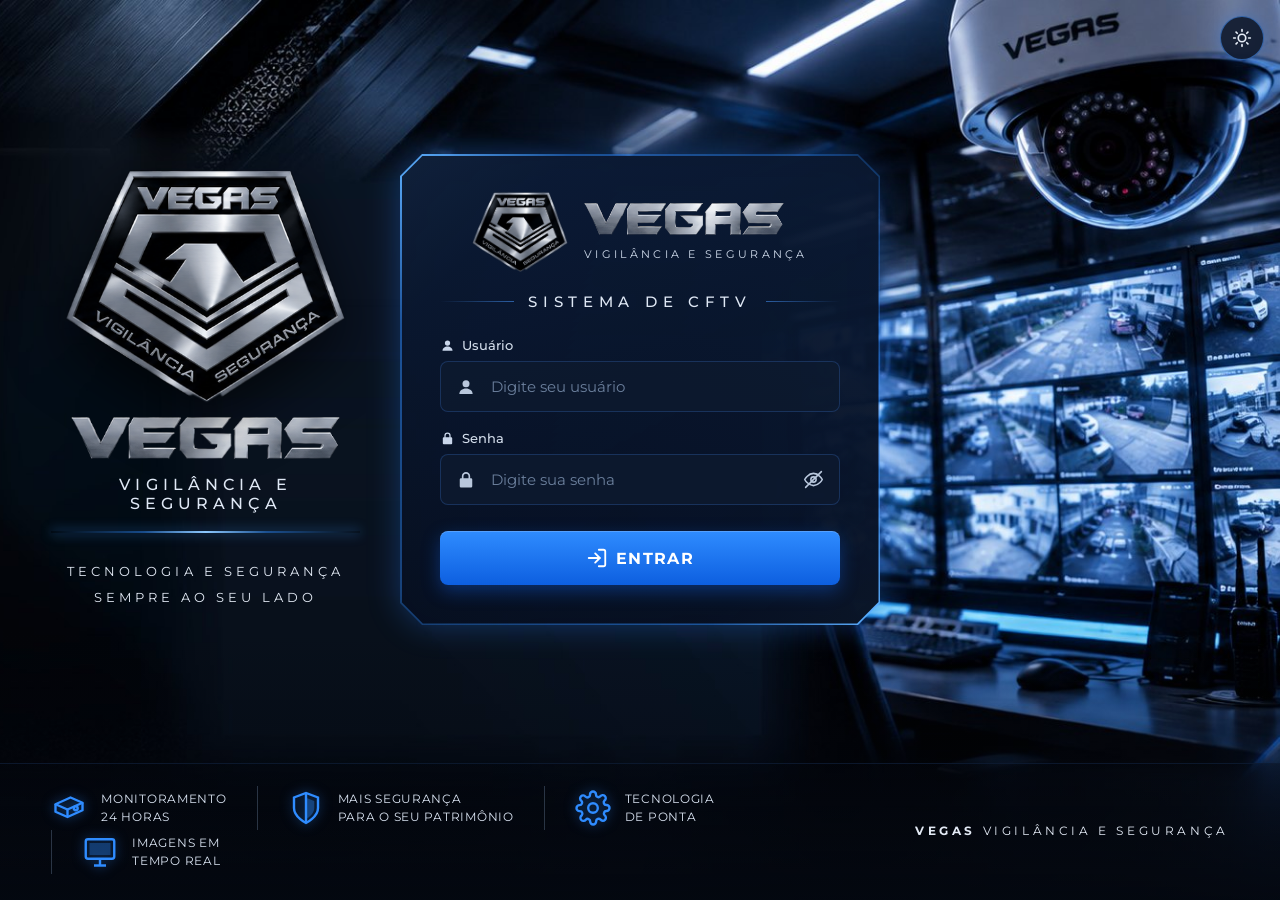
<file: historico.html>
<!DOCTYPE html>
<html lang="pt-BR">
<head>
<meta charset="UTF-8">
<meta name="viewport" content="width=device-width, initial-scale=1.0">
<title>Histórico — Vegas Sistema de CFTV</title>
<script src="js/tema.js?v=20261007c"></script>
<link rel="preconnect" href="https://fonts.googleapis.com">
<link rel="preconnect" href="https://fonts.gstatic.com" crossorigin>
<link href="https://fonts.googleapis.com/css2?family=Montserrat:wght@400;500;600;700&display=swap" rel="stylesheet">
<link rel="stylesheet" href="css/style.css?v=20261117a">
</head>
<body>
<div id="app"></div>

<script src="js/config.js?v=20261007c"></script>
<script src="js/ui.js?v=20261007c"></script>
<script>
requireSession();
document.getElementById('app').innerHTML = appShell();
renderSidebar('logs');

document.getElementById('main').innerHTML = `
  <div class="topbar">
    <div style="display:flex;align-items:center;gap:12px">
      <button class="hamburger" onclick="toggleMenu()">☰</button>
      <div><h2>Histórico de acessos</h2><div class="sub">Registro de ações e acessos técnicos</div></div>
    </div>
  </div>
  <div class="table-wrap" id="tableWrap"></div>
  <div class="card-list" id="cardList"></div>
`;

const ACAO_LABEL = {
  LOGIN:'Login', CADASTRO:'Cadastro', ATUALIZACAO:'Atualização', DESATIVACAO:'Desativação',
  EXCLUSAO:'Exclusão', RELATORIO_EQUIP:'Relatório por equipamento',
  VER_CREDENCIAIS:'Consulta de dados', GEROU_LINK:'Gerou link', REVOGOU_LINK:'Revogou link',
  ACESSO_TECNICO:'Acesso técnico'
};

function fmt(d){ try{ return new Date(d).toLocaleString('pt-BR'); }catch(e){ return d; } }

async function load(){
  showLoading(true);
  try{
    const r = await api('logs');
    if(!r.ok){ if(r.error==='NAO_AUTORIZADO'){logout();return;} toast('Erro ao carregar','err'); return; }
    const logs = r.logs||[];
    const tw=document.getElementById('tableWrap'), cl=document.getElementById('cardList');
    if(!logs.length){ tw.innerHTML=cl.innerHTML=`<div class="empty-state"><div class="ico">📜</div>Nenhum registro ainda.</div>`; return; }
    tw.innerHTML = `<table><thead><tr><th>Data/Hora</th><th>Usuário</th><th>Ação</th><th>Cliente</th><th>Detalhe</th></tr></thead>
      <tbody>${logs.map(l=>`<tr>
        <td>${fmt(l.DataHora)}</td><td>${escapeHTML(l.Operadora)}</td>
        <td>${escapeHTML(ACAO_LABEL[l.Acao]||l.Acao)}</td>
        <td class="tag">${escapeHTML(l.ClienteID)}</td><td>${escapeHTML(l.Detalhe)}</td>
      </tr>`).join('')}</tbody></table>`;
    cl.innerHTML = logs.map(l=>`<div class="ccard">
      <div class="row"><b>${escapeHTML(ACAO_LABEL[l.Acao]||l.Acao)}</b><span>${fmt(l.DataHora)}</span></div>
      <div class="row"><span>Usuário</span>${escapeHTML(l.Operadora)}</div>
      <div class="row"><span>Cliente</span><span class="tag">${escapeHTML(l.ClienteID)}</span></div>
      ${l.Detalhe?`<div class="row"><span>Detalhe</span>${escapeHTML(l.Detalhe)}</div>`:''}
    </div>`).join('');
  }catch(e){ toast('Falha de conexão','err'); }
  finally{ showLoading(false); }
}
load();
</script>
</body>
</html>
</file>
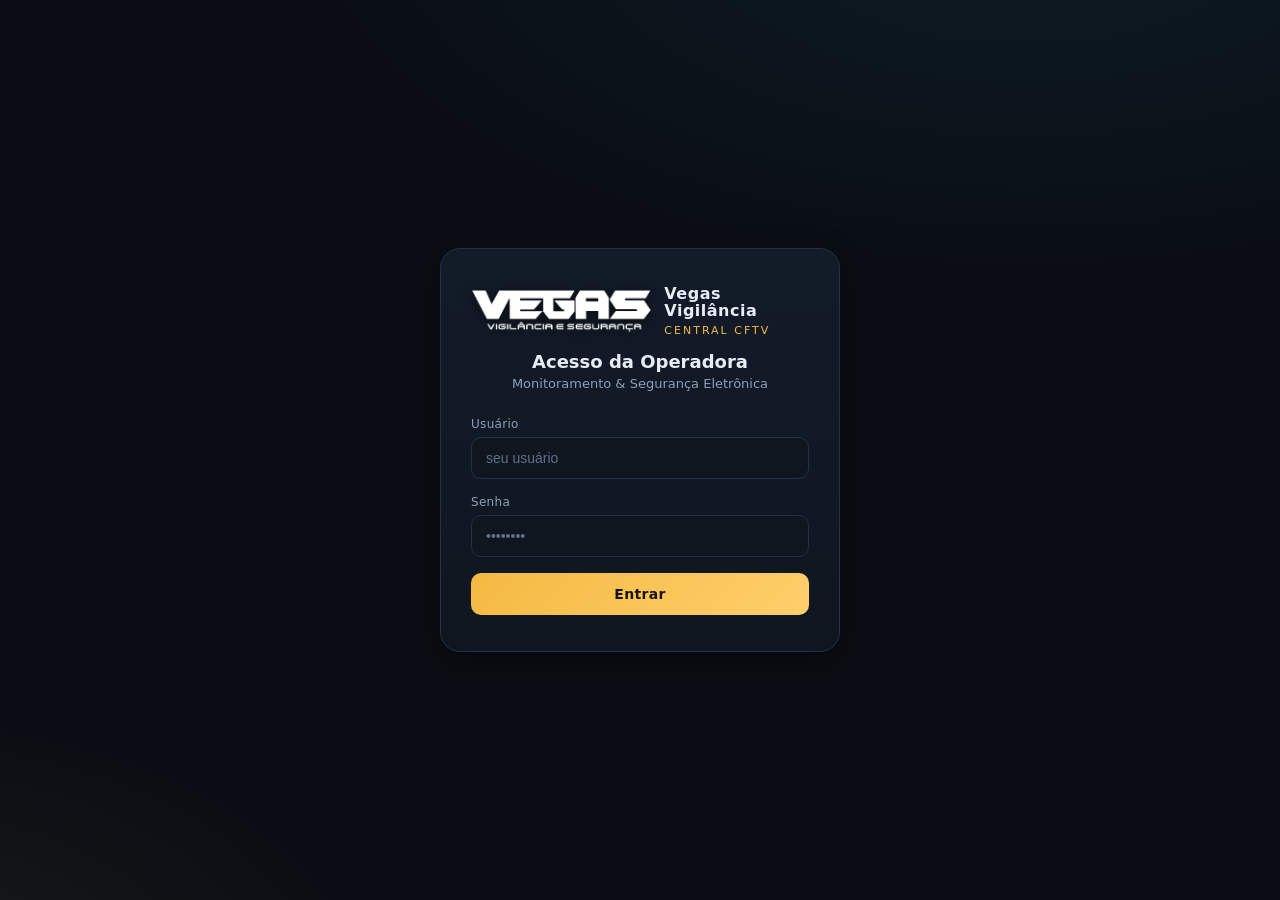
<file: frontend/clientes.html>
<!DOCTYPE html>
<html lang="pt-BR">
<head>
<meta charset="UTF-8">
<meta name="viewport" content="width=device-width, initial-scale=1.0">
<title>Clientes — Central CFTV</title>
<link rel="stylesheet" href="css/style.css">
</head>
<body>
<div id="app"></div>

<!-- LIGHTBOX foto -->
<div class="lightbox" id="lightbox" onclick="this.classList.remove('show')"><img id="lbimg" src=""></div>

<!-- MODAL genérico -->
<div class="modal-bg" id="modalBg">
  <div class="modal">
    <div class="modal-head"><h3 id="modalTitle"></h3><button class="x" onclick="closeModal()">×</button></div>
    <div class="modal-body" id="modalBody"></div>
    <div class="modal-foot" id="modalFoot"></div>
  </div>
</div>

<script src="js/config.js"></script>
<script src="js/ui.js"></script>
<script>
requireSession();
document.getElementById('app').innerHTML = appShell();
renderSidebar('clients');

let CLIENTES = [];       // cache da lista
let currentTimer = null; // timer do link ativo

document.getElementById('main').innerHTML = `
  <div class="topbar">
    <div style="display:flex;align-items:center;gap:12px">
      <button class="hamburger" onclick="toggleMenu()">☰</button>
      <div><h2>Clientes</h2><div class="sub"><span id="count">0</span> cliente(s) cadastrado(s)</div></div>
    </div>
    <button class="btn sm" style="background:linear-gradient(135deg,var(--accent),var(--accent-2))" onclick="openForm()">
      ${ICONS.plus} Novo Cliente</button>
  </div>
  <div class="toolbar">
    <div class="search">${ICONS.search}
      <input id="q" type="text" placeholder="Buscar por número, nome, marca, modelo…" oninput="filtrar()">
    </div>
  </div>
  <div class="table-wrap" id="tableWrap"></div>
  <div class="card-list" id="cardList"></div>
`;

/* ---------- LISTAGEM ---------- */
async function load(){
  showLoading(true);
  try{
    const r = await api('list');
    if(!r.ok){ if(r.error==='NAO_AUTORIZADO'){logout();return;} toast('Erro ao carregar','err'); return; }
    CLIENTES = r.clientes || [];
    render(CLIENTES);
    document.getElementById('count').textContent = CLIENTES.length;
    // abre direto se veio ?id= da dashboard
    const id = new URLSearchParams(location.search).get('id');
    if(id) openDetalhes(id);
  }catch(e){ toast('Falha de conexão','err'); }
  finally{ showLoading(false); }
}

function filtrar(){
  const q = document.getElementById('q').value.toLowerCase().trim();
  if(!q){ render(CLIENTES); return; }
  render(CLIENTES.filter(c => Object.values(c).some(v=>String(v).toLowerCase().includes(q))));
}

function statusBadge(s){ const inativo=String(s)==='Inativo';
  return `<span class="badge ${inativo?'inativo':'ativo'}">${inativo?'Inativo':'Ativo'}</span>`; }

function render(list){
  const tw = document.getElementById('tableWrap');
  const cl = document.getElementById('cardList');
  if(!list.length){
    tw.innerHTML = cl.innerHTML = `<div class="empty-state"><div class="ico">🔍</div>Nenhum cliente encontrado.</div>`;
    return;
  }
  tw.innerHTML = `<table><thead><tr>
    <th>Cliente</th><th>Nome</th><th>Equipamento</th><th>Canais</th><th>Câmeras</th><th>Status</th><th></th>
    </tr></thead><tbody>${list.map(c=>`
    <tr>
      <td class="tag">${escapeHTML(c.NumeroCliente)}</td>
      <td>${escapeHTML(c.Nome)}</td>
      <td>${escapeHTML(c.Marca)} ${escapeHTML(c.Modelo)}</td>
      <td>${escapeHTML(c.Canais)}</td>
      <td>${escapeHTML(c.CamerasFuncionando)}/${escapeHTML(c.CamerasInstaladas)}</td>
      <td>${statusBadge(c.Status)}</td>
      <td style="text-align:right"><button class="btn secondary sm" onclick="openDetalhes('${c.ID}')">Ver informações</button></td>
    </tr>`).join('')}</tbody></table>`;

  cl.innerHTML = list.map(c=>`
    <div class="ccard">
      <div class="row"><b class="tag">${escapeHTML(c.NumeroCliente)}</b>${statusBadge(c.Status)}</div>
      <div class="row"><span>Nome</span><b>${escapeHTML(c.Nome)}</b></div>
      <div class="row"><span>Equipamento</span>${escapeHTML(c.Marca)} ${escapeHTML(c.Modelo)}</div>
      <div class="row"><span>Câmeras</span>${escapeHTML(c.CamerasFuncionando)}/${escapeHTML(c.CamerasInstaladas)} · ${escapeHTML(c.Canais)} canais</div>
      <button class="btn secondary sm" style="width:100%;margin-top:10px" onclick="openDetalhes('${c.ID}')">Ver informações</button>
    </div>`).join('');
}

/* ---------- MODAL helpers ---------- */
function openModal(title, body, foot){
  document.getElementById('modalTitle').textContent = title;
  document.getElementById('modalBody').innerHTML = body;
  document.getElementById('modalFoot').innerHTML = foot || '';
  document.getElementById('modalBg').classList.add('show');
}
function closeModal(){
  document.getElementById('modalBg').classList.remove('show');
  if(currentTimer){ clearInterval(currentTimer); currentTimer=null; }
}

/* ---------- FORM CADASTRO/EDIÇÃO ---------- */
function openForm(cli){
  const c = cli || {};
  const isEdit = !!cli;
  const v = k => escapeHTML(c[k]!=null?c[k]:'');
  const sel = (val,opt)=> String(val)===opt?'selected':'';
  openModal(isEdit?'Editar Cliente':'Novo Cliente', `
    <div class="section-title">Identificação</div>
    <div class="grid2">
      <div class="field"><label>Número do cliente *</label><input id="f_num" value="${v('NumeroCliente')}"></div>
      <div class="field"><label>Nome do cliente *</label><input id="f_nome" value="${v('Nome')}"></div>
    </div>
    <div class="field"><label>Endereço</label><input id="f_end" value="${v('Endereco')}"></div>
    <div class="field"><label>Observações</label><textarea id="f_obs" rows="2">${v('Observacoes')}</textarea></div>

    <div class="section-title">Equipamento CFTV</div>
    <div class="grid2">
      <div class="field"><label>Marca</label><input id="f_marca" value="${v('Marca')}"></div>
      <div class="field"><label>Modelo</label><input id="f_modelo" value="${v('Modelo')}"></div>
      <div class="field"><label>Tipo</label><select id="f_tipo">
        <option ${sel(c.Tipo,'DVR')}>DVR</option><option ${sel(c.Tipo,'NVR')}>NVR</option><option ${sel(c.Tipo,'Outro')}>Outro</option>
      </select></div>
      <div class="field"><label>Quantidade de canais</label><input id="f_canais" type="number" value="${v('Canais')}"></div>
      <div class="field"><label>Câmeras instaladas</label><input id="f_cinst" type="number" value="${v('CamerasInstaladas')}"></div>
      <div class="field"><label>Câmeras em funcionamento</label><input id="f_cfunc" type="number" value="${v('CamerasFuncionando')}"></div>
    </div>
    <div class="grid2">
      <div class="field"><label>Usuário do sistema</label><input id="f_user" value="${v('UsuarioCFTV')}"></div>
      <div class="field"><label>Senha do sistema</label><input id="f_pass" value="${v('SenhaCFTV')}"></div>
      <div class="field"><label>IP / URL de acesso</label><input id="f_ip" value="${v('IP_URL')}"></div>
      <div class="field"><label>Porta</label><input id="f_porta" value="${v('Porta')}"></div>
    </div>
    <div class="field"><label>Observações técnicas</label><textarea id="f_obst" rows="2">${v('ObsTecnicas')}</textarea></div>

    <div class="section-title">Foto do sistema</div>
    <div class="field">
      <label>Foto do quadro/painel das câmeras em funcionamento</label>
      <input id="f_foto" type="file" accept="image/*" onchange="previewFoto(event)">
      <div class="photo-frame" id="fotoPrev" style="${c.Foto?'':'display:none'}">
        ${c.Foto?`<img src="${c.Foto}">`:''}
      </div>
      <input type="hidden" id="f_foto_data" value="${c.Foto?escapeHTML(c.Foto):''}">
      <small style="color:var(--txt-dim)">A imagem é reduzida automaticamente antes de salvar.</small>
    </div>
  `, `
    <button class="btn ghost sm" onclick="closeModal()">Cancelar</button>
    <button class="btn sm" style="background:linear-gradient(135deg,var(--accent),var(--accent-2))"
      onclick="salvar('${isEdit?c.ID:''}')">${isEdit?'Salvar alterações':'Cadastrar cliente'}</button>
  `);
}

/* Redimensiona a foto no navegador antes de enviar (mantém a planilha leve) */
function previewFoto(ev){
  const file = ev.target.files[0]; if(!file) return;
  const reader = new FileReader();
  reader.onload = e=>{
    const img = new Image();
    img.onload = ()=>{
      const max=900; let {width,height}=img;
      if(width>max){ height=height*max/width; width=max; }
      const cv=document.createElement('canvas'); cv.width=width; cv.height=height;
      cv.getContext('2d').drawImage(img,0,0,width,height);
      const data = cv.toDataURL('image/jpeg',0.7);
      document.getElementById('f_foto_data').value = data;
      const fp=document.getElementById('fotoPrev');
      fp.style.display='grid'; fp.innerHTML=`<img src="${data}">`;
    };
    img.src = e.target.result;
  };
  reader.readAsDataURL(file);
}

async function salvar(id){
  const g = k => (document.getElementById(k)||{}).value || '';
  const cliente = {
    NumeroCliente:g('f_num'), Nome:g('f_nome'), Endereco:g('f_end'), Observacoes:g('f_obs'),
    Marca:g('f_marca'), Modelo:g('f_modelo'), Tipo:g('f_tipo'), Canais:g('f_canais'),
    CamerasInstaladas:g('f_cinst'), CamerasFuncionando:g('f_cfunc'),
    UsuarioCFTV:g('f_user'), SenhaCFTV:g('f_pass'), IP_URL:g('f_ip'), Porta:g('f_porta'),
    ObsTecnicas:g('f_obst'), Foto:g('f_foto_data')
  };
  if(!cliente.NumeroCliente || !cliente.Nome){ toast('Preencha número e nome.','err'); return; }
  closeModal(); showLoading(true);
  try{
    const r = id ? await api('update',{id,cliente}) : await api('create',{cliente});
    if(r.ok){ toast(id?'Cliente atualizado!':'Cliente cadastrado!'); await load(); }
    else toast('Erro ao salvar','err');
  }catch(e){ toast('Falha de conexão','err'); }
  finally{ showLoading(false); }
}

/* ---------- DETALHES ---------- */
async function openDetalhes(id){
  showLoading(true);
  try{
    const r = await api('get',{id});
    if(!r.ok){ toast('Cliente não encontrado','err'); return; }
    const c = r.cliente;
    const di = (k,val)=>`<div class="detail-item"><div class="k">${k}</div><div class="v">${escapeHTML(val||'—')}</div></div>`;
    openModal(`Cliente ${escapeHTML(c.NumeroCliente)} — ${escapeHTML(c.Nome)}`, `
      <div class="section-title">Dados do cliente</div>
      <div class="detail-grid">
        ${di('Número', c.NumeroCliente)}${di('Nome', c.Nome)}
        ${di('Endereço', c.Endereco)}${di('Status', c.Status)}
      </div>
      ${c.Observacoes?`<div style="margin-top:12px">${di('Observações', c.Observacoes)}</div>`:''}

      <div class="section-title">Equipamento</div>
      <div class="detail-grid">
        ${di('Marca', c.Marca)}${di('Modelo', c.Modelo)}${di('Tipo', c.Tipo)}
        ${di('Canais', c.Canais)}${di('Câmeras instaladas', c.CamerasInstaladas)}${di('Câmeras funcionando', c.CamerasFuncionando)}
        ${di('IP / URL', c.IP_URL)}${di('Porta', c.Porta)}
      </div>
      ${c.ObsTecnicas?`<div style="margin-top:12px">${di('Obs. técnicas', c.ObsTecnicas)}</div>`:''}

      <div class="section-title">Credenciais de acesso</div>
      <div class="cred-box">
        <div class="cred-row"><div class="k">Usuário</div><div class="val">${escapeHTML(c.UsuarioCFTV||'—')}</div></div>
        <div class="cred-row"><div class="k">Senha</div>
          <div class="val" id="senhaVal" data-real="${escapeHTML(c.SenhaCFTV||'')}">••••••••</div>
        </div>
        <div style="display:flex;gap:8px;margin-top:6px">
          <button class="btn secondary sm" onclick="toggleSenha()">Mostrar senha</button>
          <button class="btn secondary sm" onclick="copiarSenha()">Copiar senha</button>
        </div>
      </div>

      <div class="section-title">Foto do sistema</div>
      ${c.Foto
        ? `<div class="photo-frame" onclick="ampliar('${'foto_'+c.ID}')"><img id="foto_${c.ID}" src="${c.Foto}"></div>`
        : `<div class="photo-frame"><div class="photo-empty">Nenhuma foto cadastrada</div></div>`}
    `, `
      <button class="btn ghost sm" onclick='openForm(${JSON.stringify(c).replace(/'/g,"&#39;")})'>Editar</button>
      <button class="btn cyan sm" onclick="gerarLink('${c.ID}','${escapeHTML(c.NumeroCliente)}','${escapeHTML(c.Nome).replace(/'/g,"")}')">${ICONS.link} Gerar acesso para técnico</button>
    `);
  }catch(e){ toast('Falha de conexão','err'); }
  finally{ showLoading(false); }
}

function toggleSenha(){
  const el = document.getElementById('senhaVal');
  const real = el.getAttribute('data-real');
  if(el.textContent==='••••••••'){ el.textContent = real||'—'; event.target.textContent='Ocultar senha'; }
  else { el.textContent='••••••••'; event.target.textContent='Mostrar senha'; }
}
function copiarSenha(){
  const real = document.getElementById('senhaVal').getAttribute('data-real');
  navigator.clipboard.writeText(real||'').then(()=>toast('Senha copiada!','info'));
}
function ampliar(imgId){
  const src = document.getElementById(imgId).src;
  document.getElementById('lbimg').src = src;
  document.getElementById('lightbox').classList.add('show');
}

/* ---------- GERAR LINK DO TÉCNICO ---------- */
async function gerarLink(id, numero, nome){
  showLoading(true);
  try{
    const r = await api('genLink',{id});
    if(!r.ok){ toast('Erro ao gerar link','err'); return; }
    const base = location.href.replace(/clientes\.html.*$/,'');
    const link = base + 'tecnico.html?t=' + r.token;
    const msg = `Olá, segue o acesso temporário às informações do sistema CFTV do cliente ${numero} - ${nome}.\n\nEste link é válido por 30 minutos:\n\n${link}\n\nVegas Vigilância.`;
    const wa = 'https://wa.me/?text=' + encodeURIComponent(msg);

    openModal('Acesso temporário gerado', `
      <p style="color:var(--txt-dim);font-size:14px;margin-top:0">
        Link exclusivo para o cliente <b class="tag">${numero}</b>. Válido por 30 minutos e restrito a este cliente.</p>
      <div class="link-result">
        <div style="font-size:12px;color:var(--txt-dim);text-transform:uppercase;letter-spacing:1px">Este acesso expira em</div>
        <div class="timer" id="timer">30:00</div>
        <div class="link-url" id="linkUrl">${link}</div>
        <div class="link-actions">
          <button class="btn secondary sm" onclick="copiarLink('${link.replace(/'/g,"")}')">Copiar link</button>
          <a class="btn sm" style="background:#25D366;color:#052e16;text-align:center;line-height:1.6;text-decoration:none" href="${wa}" target="_blank">Enviar pelo WhatsApp</a>
          <button class="btn danger sm" onclick="revogar('${r.token}')">Revogar acesso</button>
        </div>
      </div>
    `, `<button class="btn ghost sm" onclick="closeModal()">Fechar</button>`);

    startTimer(new Date(r.expiraEm));
  }catch(e){ toast('Falha de conexão','err'); }
  finally{ showLoading(false); }
}

function startTimer(expira){
  if(currentTimer) clearInterval(currentTimer);
  const el = ()=>document.getElementById('timer');
  const tick = ()=>{
    const t = el(); if(!t){ clearInterval(currentTimer); return; }
    const diff = Math.floor((expira - new Date())/1000);
    if(diff<=0){ t.textContent='Este link expirou.'; t.className='timer dead'; clearInterval(currentTimer); return; }
    const m=String(Math.floor(diff/60)).padStart(2,'0'), s=String(diff%60).padStart(2,'0');
    t.textContent=`${m}:${s}`;
    t.className = 'timer' + (diff<300?' warn':'');
  };
  tick(); currentTimer=setInterval(tick,1000);
}
function copiarLink(l){ navigator.clipboard.writeText(l).then(()=>toast('Link copiado!','info')); }
async function revogar(token){
  showLoading(true);
  try{
    const r = await api('revoke',{token});
    if(r.ok){ toast('Acesso revogado!'); closeModal(); }
    else toast('Erro ao revogar','err');
  }catch(e){ toast('Falha de conexão','err'); }
  finally{ showLoading(false); }
}

load();
</script>
</body>
</html>
</file>
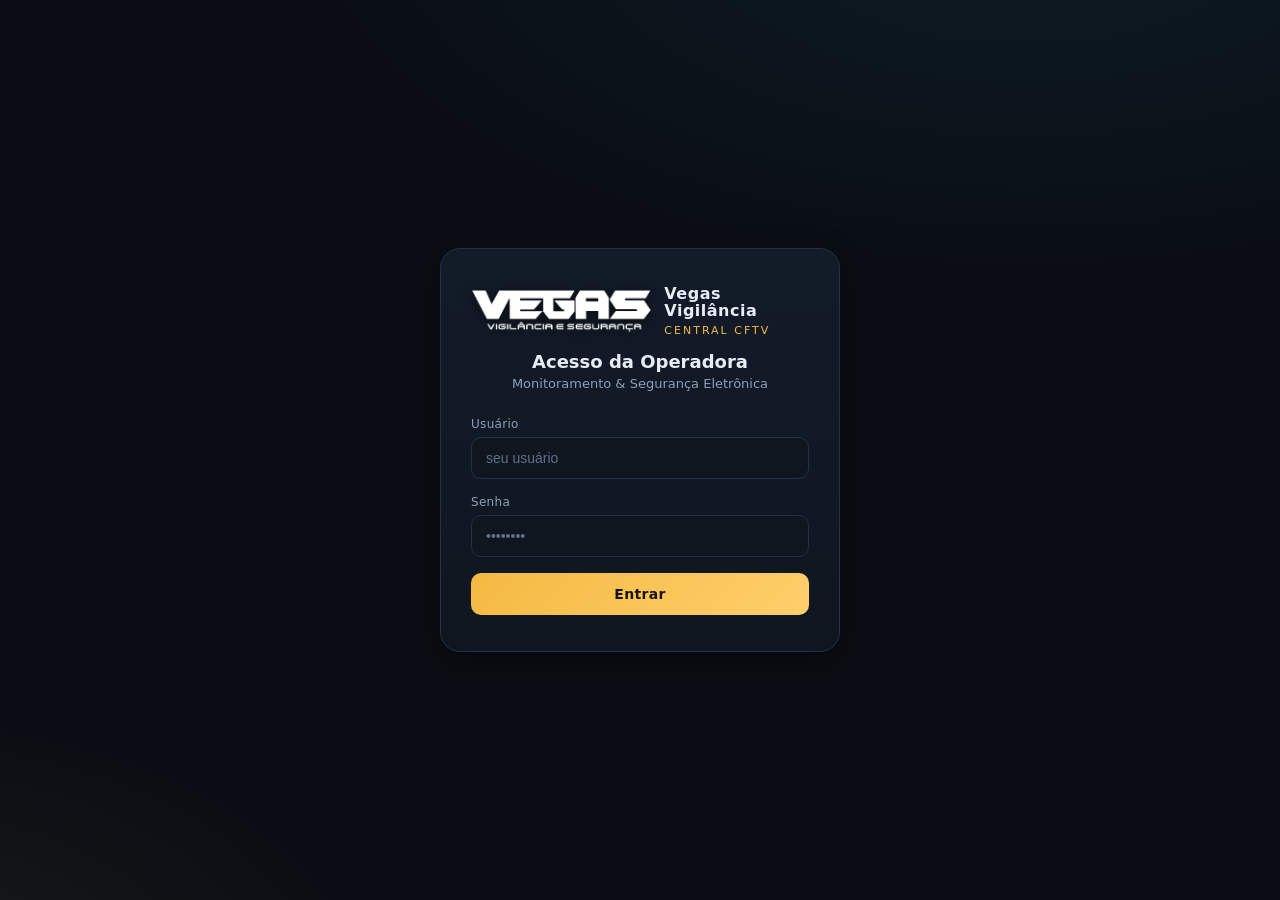
<file: frontend/dashboard.html>
<!DOCTYPE html>
<html lang="pt-BR">
<head>
<meta charset="UTF-8">
<meta name="viewport" content="width=device-width, initial-scale=1.0">
<title>Dashboard — Central CFTV</title>
<link rel="stylesheet" href="css/style.css">
</head>
<body>
<div id="app"></div>

<script src="js/config.js"></script>
<script src="js/ui.js"></script>
<script>
requireSession();
document.getElementById('app').innerHTML = appShell();
renderSidebar('dash');

document.getElementById('main').innerHTML = `
  <div class="topbar">
    <div style="display:flex;align-items:center;gap:12px">
      <button class="hamburger" onclick="toggleMenu()">☰</button>
      <div><h2>Dashboard</h2><div class="sub">Visão geral do monitoramento CFTV</div></div>
    </div>
  </div>
  <div class="stats" id="stats"></div>
  <div style="display:grid;grid-template-columns:1fr;gap:20px">
    <div>
      <div class="section-title">Últimos clientes cadastrados</div>
      <div id="ultimos"></div>
    </div>
  </div>
`;

function statCard(ico, num, lbl, cls=''){
  return `<div class="stat ${cls}"><div class="ico">${ICONS[ico]}</div>
    <div class="num">${num}</div><div class="lbl">${lbl}</div></div>`;
}

async function load(){
  showLoading(true);
  try{
    const r = await api('stats');
    if(!r.ok){ if(r.error==='NAO_AUTORIZADO'){logout();return;} toast('Erro ao carregar','err'); return; }
    const s = r.stats;
    document.getElementById('stats').innerHTML =
      statCard('clients', s.totalClientes, 'Clientes cadastrados') +
      statCard('shield', s.clientesAtivos, 'Clientes ativos','green') +
      statCard('cam', s.totalCameras, 'Câmeras cadastradas','cyan') +
      statCard('dash', s.totalCanais, 'Canais totais') +
      statCard('link', s.linksAtivos, 'Links ativos','cyan') +
      statCard('logs', s.linksExpirados, 'Links expirados');

    const u = s.ultimosClientes||[];
    document.getElementById('ultimos').innerHTML = u.length ? `
      <div class="table-wrap"><table><thead><tr><th>Número</th><th>Nome</th><th></th></tr></thead>
      <tbody>${u.map(c=>`<tr><td class="tag">${escapeHTML(c.NumeroCliente)}</td>
        <td>${escapeHTML(c.Nome)}</td>
        <td style="text-align:right"><a class="btn secondary sm" href="clientes.html?id=${encodeURIComponent(c.ID)}">Ver informações</a></td></tr>`).join('')}
      </tbody></table></div>`
      : `<div class="empty-state"><div class="ico">📋</div>Nenhum cliente cadastrado ainda.</div>`;
  }catch(e){ toast('Falha de conexão','err'); }
  finally{ showLoading(false); }
}
load();
</script>
</body>
</html>
</file>
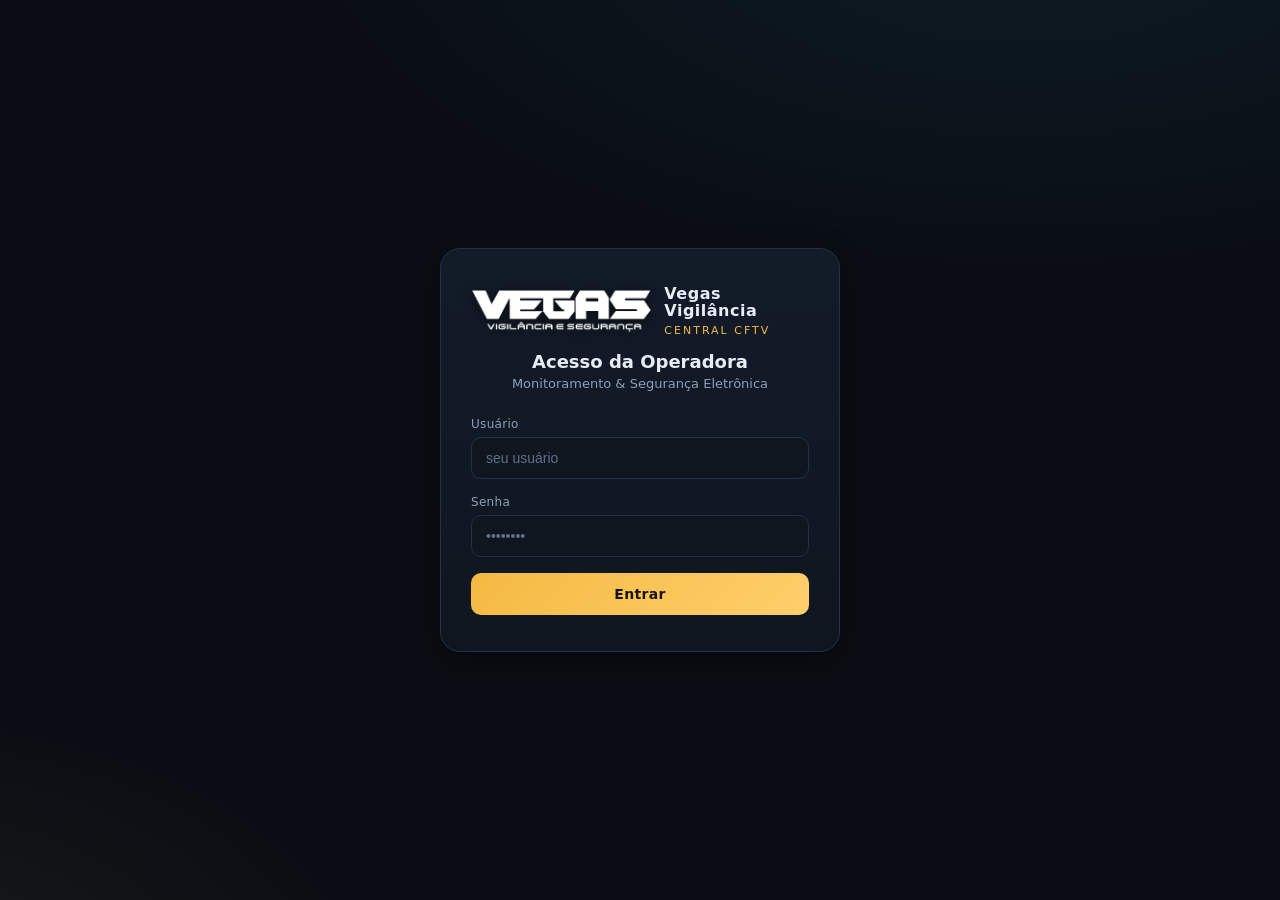
<file: frontend/historico.html>
<!DOCTYPE html>
<html lang="pt-BR">
<head>
<meta charset="UTF-8">
<meta name="viewport" content="width=device-width, initial-scale=1.0">
<title>Histórico — Central CFTV</title>
<link rel="stylesheet" href="css/style.css">
</head>
<body>
<div id="app"></div>

<script src="js/config.js"></script>
<script src="js/ui.js"></script>
<script>
requireSession();
document.getElementById('app').innerHTML = appShell();
renderSidebar('logs');

document.getElementById('main').innerHTML = `
  <div class="topbar">
    <div style="display:flex;align-items:center;gap:12px">
      <button class="hamburger" onclick="toggleMenu()">☰</button>
      <div><h2>Histórico de acessos</h2><div class="sub">Registro de ações e acessos técnicos</div></div>
    </div>
  </div>
  <div class="table-wrap" id="tableWrap"></div>
  <div class="card-list" id="cardList"></div>
`;

const ACAO_LABEL = {
  LOGIN:'Login', CADASTRO:'Cadastro', ATUALIZACAO:'Atualização', DESATIVACAO:'Desativação',
  VER_CREDENCIAIS:'Consulta de dados', GEROU_LINK:'Gerou link', REVOGOU_LINK:'Revogou link',
  ACESSO_TECNICO:'Acesso técnico'
};

function fmt(d){ try{ return new Date(d).toLocaleString('pt-BR'); }catch(e){ return d; } }

async function load(){
  showLoading(true);
  try{
    const r = await api('logs');
    if(!r.ok){ if(r.error==='NAO_AUTORIZADO'){logout();return;} toast('Erro ao carregar','err'); return; }
    const logs = r.logs||[];
    const tw=document.getElementById('tableWrap'), cl=document.getElementById('cardList');
    if(!logs.length){ tw.innerHTML=cl.innerHTML=`<div class="empty-state"><div class="ico">📜</div>Nenhum registro ainda.</div>`; return; }
    tw.innerHTML = `<table><thead><tr><th>Data/Hora</th><th>Usuário</th><th>Ação</th><th>Cliente</th><th>Detalhe</th></tr></thead>
      <tbody>${logs.map(l=>`<tr>
        <td>${fmt(l.DataHora)}</td><td>${escapeHTML(l.Operadora)}</td>
        <td>${escapeHTML(ACAO_LABEL[l.Acao]||l.Acao)}</td>
        <td class="tag">${escapeHTML(l.ClienteID)}</td><td>${escapeHTML(l.Detalhe)}</td>
      </tr>`).join('')}</tbody></table>`;
    cl.innerHTML = logs.map(l=>`<div class="ccard">
      <div class="row"><b>${escapeHTML(ACAO_LABEL[l.Acao]||l.Acao)}</b><span>${fmt(l.DataHora)}</span></div>
      <div class="row"><span>Usuário</span>${escapeHTML(l.Operadora)}</div>
      <div class="row"><span>Cliente</span><span class="tag">${escapeHTML(l.ClienteID)}</span></div>
      ${l.Detalhe?`<div class="row"><span>Detalhe</span>${escapeHTML(l.Detalhe)}</div>`:''}
    </div>`).join('');
  }catch(e){ toast('Falha de conexão','err'); }
  finally{ showLoading(false); }
}
load();
</script>
</body>
</html>
</file>
<file: css/style.css>
/* =======================================================================
   VEGAS VIGILÂNCIA — SISTEMA DE CFTV
   Tema: central de monitoramento — azul-marinho, metal escovado e
   contornos de vidro com brilho azul (identidade da tela de login).
   ======================================================================= */
:root{
  --bg:#050a14;
  --bg-2:#081120;
  --panel:rgba(9,19,38,.84);        /* painéis de vidro */
  --panel-solid:#0a1528;            /* cabeçalhos fixos (sticky) */
  --panel-2:rgba(22,44,82,.55);
  --field:rgba(14,26,48,.85);
  --line:rgba(70,140,255,.22);
  --line-strong:rgba(70,150,255,.55);
  --txt:#e8eef8;
  --txt-dim:#8ea3c0;

  --accent:#2f8cff;                 /* azul Vegas */
  --accent-2:#6cb4ff;
  --accent-deep:#0d5fe0;
  --glow:rgba(40,130,255,.35);
  --cyan:#38bdf8;
  --green:#22c55e;
  --amber:#f5b942;
  --red:#ef4444;
  --radius:8px;
  --cut:16px;                       /* canto chanfrado */
  --shadow:0 18px 40px rgba(0,0,0,.55);
  --mono:'SFMono-Regular',ui-monospace,Menlo,Consolas,monospace;
  --font:'Montserrat','Segoe UI',system-ui,-apple-system,Roboto,Helvetica,Arial,sans-serif;
  color-scheme:dark;
}
*{box-sizing:border-box}
html,body{margin:0;padding:0}
body{
  font-family:var(--font);
  color:var(--txt);
  min-height:100vh;
  background:var(--bg);
  -webkit-font-smoothing:antialiased;
}
/* Fundo da central em todas as telas */
body::before{
  content:'';position:fixed;inset:0;z-index:-2;
  background:url('../assets/bg-vegas.jpg') right center/cover no-repeat, var(--bg);
}
body::after{
  content:'';position:fixed;inset:0;z-index:-1;pointer-events:none;
  background:
    linear-gradient(90deg,rgba(4,8,16,.90) 0%,rgba(4,8,16,.80) 50%,rgba(4,8,16,.58) 100%);
}
body.login-body::after{
  background:linear-gradient(180deg,rgba(4,8,16,0) 70%,rgba(4,8,16,.7) 100%);
}
a{color:var(--accent-2);text-decoration:none}
button{font-family:inherit;cursor:pointer}
::placeholder{color:#6b7f9c}
:focus-visible{outline:2px solid var(--accent-2);outline-offset:2px}

/* ---------- Marca (emblema + VEGAS) ---------- */
.logo{display:flex;align-items:center;gap:12px}
.logo .emblem{height:52px;width:auto;filter:drop-shadow(0 4px 10px rgba(0,0,0,.6))}
.logo .wordmark{height:24px;width:auto;display:block}
.logo .brand{line-height:1.2}
.logo .brand span{display:block;font-size:9.5px;letter-spacing:.32em;color:#c8d4e6;margin-top:5px;text-transform:uppercase}
.logo .fallback{
  height:44px;width:44px;border-radius:8px;display:grid;place-items:center;
  background:linear-gradient(135deg,var(--accent),var(--accent-deep));color:#fff;font-weight:800;font-size:20px;
}

/* Título com linhas laterais: — SISTEMA DE CFTV — */
.rule-title{display:flex;align-items:center;gap:14px;color:#dfe8f5;font-size:13px;
  letter-spacing:.38em;text-transform:uppercase;font-weight:500;white-space:nowrap}
.rule-title::before,.rule-title::after{content:'';flex:1;height:1px;
  background:linear-gradient(90deg,transparent,var(--line-strong))}
.rule-title::after{background:linear-gradient(90deg,var(--line-strong),transparent)}

/* ---------- Painel chanfrado com contorno luminoso ---------- */
.hud,.stat{position:relative;isolation:isolate;filter:drop-shadow(0 0 16px var(--glow))}
.hud::before,.hud::after,.stat::before,.stat::after{content:'';position:absolute;z-index:-1;pointer-events:none}
.hud::before,.stat::before{inset:0;
  clip-path:polygon(var(--cut) 0,calc(100% - var(--cut)) 0,100% var(--cut),100% calc(100% - var(--cut)),calc(100% - var(--cut)) 100%,var(--cut) 100%,0 calc(100% - var(--cut)),0 var(--cut));
  background:linear-gradient(135deg,#5fb0ff 0%,rgba(47,140,255,.45) 18%,rgba(47,140,255,.28) 50%,rgba(47,140,255,.45) 82%,#5fb0ff 100%)}
.hud::after,.stat::after{inset:1.5px;
  clip-path:polygon(calc(var(--cut) - .6px) 0,calc(100% - var(--cut) + .6px) 0,100% calc(var(--cut) - .6px),100% calc(100% - var(--cut) + .6px),calc(100% - var(--cut) + .6px) 100%,calc(var(--cut) - .6px) 100%,0 calc(100% - var(--cut) + .6px),0 calc(var(--cut) - .6px));
  background:linear-gradient(180deg,rgba(10,22,44,.93),rgba(6,13,28,.95))}

/* ========================================================
   LOGIN
   ======================================================== */
.login-page{min-height:100vh;display:grid;grid-template-rows:1fr auto}
.login-stage{
  display:grid;grid-template-columns:minmax(0,1fr) minmax(340px,480px) minmax(0,1fr);
  align-items:center;gap:40px;padding:40px clamp(20px,4vw,64px) 24px;
}
.brand-col{display:flex;flex-direction:column;align-items:center;text-align:center}
.brand-col .emblem{width:clamp(200px,22vw,380px);height:auto;filter:drop-shadow(0 18px 30px rgba(0,0,0,.7))}
.brand-col .wordmark{width:clamp(220px,21vw,370px);height:auto;margin-top:14px}
.brand-col .tagline{margin-top:16px;font-size:clamp(13px,1.25vw,19px);letter-spacing:.32em;color:#dfe8f5;font-weight:500}
.brand-col .beam{width:min(100%,420px);height:2px;margin:18px 0 26px;
  background:linear-gradient(90deg,transparent,rgba(47,140,255,.5) 30%,#8cc8ff 50%,rgba(47,140,255,.5) 70%,transparent);
  box-shadow:0 0 12px rgba(60,150,255,.8)}
.brand-col .slogan{font-size:clamp(12px,1.05vw,16px);letter-spacing:.3em;line-height:1.9;color:#e3eaf5;font-weight:400}

.login-card{width:100%;padding:38px 40px 40px;--cut:22px}
.card-brand{display:flex;align-items:center;justify-content:center;gap:16px}
.card-brand .emblem{width:96px;height:auto}
.card-brand .wordmark{width:200px;height:auto}
.card-brand .brand span{display:block;font-size:11px;letter-spacing:.3em;color:#cfdbec;margin-top:8px;text-transform:uppercase}
.login-card .rule-title{margin:20px 0 26px}

.field{margin-bottom:18px}
.field label{display:flex;align-items:center;gap:7px;font-size:13px;color:#d4deec;margin-bottom:8px;font-weight:500}
.field label svg{width:15px;height:15px;color:#c9d6ea}
.field input,.field select,.field textarea{
  width:100%;padding:12px 14px;background:var(--field);border:1px solid var(--line);
  border-radius:var(--radius);color:var(--txt);font-size:14px;font-family:inherit;transition:border-color .15s,box-shadow .15s;
}
.field input:focus,.field select:focus,.field textarea:focus{
  outline:none;border-color:var(--accent);box-shadow:0 0 0 3px rgba(47,140,255,.18)
}
.input-ico{position:relative}
.input-ico > svg{position:absolute;left:16px;top:50%;transform:translateY(-50%);width:20px;height:20px;color:#b9c7dc;pointer-events:none}
.input-ico input{padding:15px 48px 15px 50px;font-size:15px}
.eye{position:absolute;right:8px;top:50%;transform:translateY(-50%);background:none;border:none;
  color:#b9c7dc;width:38px;height:38px;border-radius:6px;display:grid;place-items:center}
.eye:hover{color:#fff;background:rgba(255,255,255,.05)}
.eye svg{width:21px;height:21px}

.btn{
  width:100%;padding:13px;border:none;border-radius:var(--radius);font-weight:600;font-size:14px;
  background:linear-gradient(180deg,#2f8cff,#0d5fe0);color:#fff;letter-spacing:.04em;
  display:inline-flex;align-items:center;justify-content:center;gap:8px;
  box-shadow:0 6px 18px rgba(20,110,255,.35), inset 0 1px 0 rgba(255,255,255,.18);
  transition:filter .15s,transform .15s;
}
.btn svg{width:16px;height:16px;flex:0 0 auto}
.btn:hover{filter:brightness(1.1)}
.btn:active{transform:translateY(1px)}
.btn:disabled{opacity:.7;cursor:wait}
.btn.lg{padding:16px;font-size:16px;letter-spacing:.08em;font-weight:700;margin-top:8px}
.btn.lg svg{width:22px;height:22px}
.btn.secondary{background:rgba(30,58,104,.55);color:var(--txt);border:1px solid var(--line-strong);box-shadow:none}
.btn.ghost{background:transparent;color:#c3d0e3;border:1px solid var(--line);box-shadow:none}
.btn.danger{background:linear-gradient(180deg,#ef4444,#b91c1c);color:#fff;box-shadow:0 6px 18px rgba(239,68,68,.25)}
.btn.cyan{background:linear-gradient(180deg,#38bdf8,#0284c7);color:#fff}
.btn.sm{width:auto;padding:9px 15px;font-size:13px}
.alert{padding:11px 14px;border-radius:var(--radius);font-size:13px;margin-bottom:16px;display:none}
.alert.err{background:rgba(239,68,68,.12);border:1px solid rgba(239,68,68,.45);color:#fca5a5}
.alert.ok{background:rgba(34,197,94,.12);border:1px solid rgba(34,197,94,.45);color:#86efac}

/* Barra de diferenciais (rodapé do login) */
.features{
  display:flex;align-items:center;gap:0;padding:22px clamp(20px,4vw,64px) 26px;
  border-top:1px solid rgba(70,140,255,.12);
  background:linear-gradient(180deg,rgba(4,8,16,.35),rgba(4,8,16,.85));
}
.features ul{display:flex;list-style:none;margin:0;padding:0;flex-wrap:wrap}
.features li{display:flex;align-items:center;gap:14px;padding:4px 30px;border-left:1px solid rgba(160,190,230,.25);
  font-size:12px;letter-spacing:.06em;line-height:1.5;color:#d9e3f1;text-transform:uppercase}
.features li:first-child{border-left:none;padding-left:0}
.features li svg{width:36px;height:36px;color:var(--accent);flex:0 0 36px;filter:drop-shadow(0 0 6px rgba(47,140,255,.5))}
.features .signature{margin-left:auto;font-size:12px;letter-spacing:.3em;color:#e3eaf5;white-space:nowrap}
.features .signature b{font-weight:700}

/* ========================================================
   LAYOUT APP (sidebar + conteúdo)
   ======================================================== */
.app{display:grid;grid-template-columns:260px minmax(0,1fr);min-height:100vh}
.sidebar{
  background:linear-gradient(180deg,rgba(6,12,26,.94),rgba(4,8,18,.96));
  border-right:1px solid var(--line-strong);
  box-shadow:6px 0 30px rgba(20,100,255,.10);
  padding:26px 16px 18px;display:flex;flex-direction:column;gap:6px;position:sticky;top:0;height:100vh;
}
.side-brand{display:flex;flex-direction:column;align-items:center;text-align:center;padding:0 6px 6px}
.side-brand .emblem{width:104px;height:auto;filter:drop-shadow(0 8px 16px rgba(0,0,0,.6))}
.side-brand .wordmark{width:150px;height:auto;margin-top:10px}
.side-brand .sub{font-size:9px;letter-spacing:.3em;color:#cfdbec;margin-top:8px}
.side-brand .fallback{height:64px;width:64px;border-radius:10px;display:grid;place-items:center;
  background:linear-gradient(135deg,var(--accent),var(--accent-deep));color:#fff;font-weight:800;font-size:28px}
.sidebar .rule-title{font-size:10px;letter-spacing:.3em;margin:14px 0 18px;gap:10px}
.nav-item{
  display:flex;align-items:center;gap:12px;padding:12px 14px;border-radius:var(--radius);color:#a9bad2;
  font-size:14px;font-weight:500;transition:background .15s,color .15s;cursor:pointer;border:1px solid transparent;position:relative;
}
.nav-item svg{width:18px;height:18px;flex:0 0 18px}
.nav-item:hover{background:rgba(47,140,255,.08);color:var(--txt)}
.nav-item.active{
  background:linear-gradient(90deg,rgba(47,140,255,.22),rgba(47,140,255,.04));
  color:#fff;border-color:rgba(70,150,255,.35)
}
.nav-item.active::before{content:'';position:absolute;left:-1px;top:8px;bottom:8px;width:3px;border-radius:2px;
  background:var(--accent-2);box-shadow:0 0 10px var(--accent)}
.nav-item.active svg{color:var(--accent-2)}
.sidebar .spacer{flex:1}
.sidebar .user-box{padding:12px 14px;border-top:1px solid var(--line);margin-top:8px;font-size:12px;color:var(--txt-dim)}
.sidebar .user-box b{color:var(--txt);display:block;font-size:14px;margin-top:2px}

.main{padding:30px 34px;max-width:1300px;width:100%}
.sidebar-overlay{position:fixed;inset:0;background:rgba(0,0,0,.6);z-index:140;display:none}
.sidebar-overlay.show{display:block}
.topbar{display:flex;align-items:center;justify-content:space-between;gap:16px;margin-bottom:26px;flex-wrap:wrap;
  padding-bottom:18px;border-bottom:1px solid var(--line)}
.topbar h2{margin:0;font-size:24px;font-weight:700;letter-spacing:.02em}
.topbar .sub{color:var(--txt-dim);font-size:13px;margin-top:4px}

.hamburger{display:none;background:var(--panel);border:1px solid var(--line-strong);color:var(--txt);
  width:42px;height:42px;border-radius:var(--radius);font-size:20px}

/* ---------- Cards de estatística ---------- */
.stats{display:grid;grid-template-columns:repeat(auto-fit,minmax(150px,1fr));gap:18px;margin-bottom:30px}
.stat{padding:20px 22px;--cut:14px;filter:drop-shadow(0 0 10px rgba(40,130,255,.18))}
.stat .ico{width:40px;height:40px;border-radius:var(--radius);display:grid;place-items:center;
  background:rgba(47,140,255,.12);border:1px solid rgba(70,150,255,.3);color:var(--accent-2);margin-bottom:14px}
.stat .ico svg{width:20px;height:20px}
.stat .num{font-size:30px;font-weight:700;line-height:1}
.stat .lbl{color:var(--txt-dim);font-size:12px;margin-top:8px}
.stat.cyan .ico{color:var(--cyan)}
.stat.green .ico{color:var(--green)}
.stat.amber .ico{color:#f59e0b}
.stat.red .ico{color:#ef4444}

/* ---------- Toolbar (busca) ---------- */
.toolbar{display:flex;gap:12px;margin-bottom:18px;flex-wrap:wrap;align-items:center}
.search{flex:1;min-width:220px;position:relative}
.search svg{position:absolute;left:14px;top:50%;transform:translateY(-50%);width:18px;height:18px;color:var(--txt-dim)}
.search input{width:100%;padding:13px 14px 13px 44px;background:var(--panel);border:1px solid var(--line);
  border-radius:var(--radius);color:var(--txt);font-size:14px;font-family:inherit}
.search input:focus{outline:none;border-color:var(--accent);box-shadow:0 0 0 3px rgba(47,140,255,.18)}

/* ---------- Tabela ---------- */
.table-wrap{background:var(--panel);border:1px solid var(--line-strong);border-radius:var(--radius);overflow:auto;
  max-height:75vh;scrollbar-width:auto;scrollbar-color:var(--accent) var(--bg-2);
  box-shadow:0 0 22px rgba(30,120,255,.12);backdrop-filter:blur(6px)}
.table-wrap::-webkit-scrollbar{width:14px;height:14px}
.table-wrap::-webkit-scrollbar-track{background:var(--bg-2)}
.table-wrap::-webkit-scrollbar-thumb{background:var(--accent);border-radius:7px;border:3px solid var(--bg-2)}
table{width:100%;border-collapse:collapse}
#tableWrap table{min-width:960px}
#tableWrap td,#tableWrap th{white-space:nowrap}
thead th{position:sticky;top:0;z-index:1;background:#14284c;text-align:left;padding:14px 16px;font-size:11px;color:#b6c6dc;
  text-transform:uppercase;letter-spacing:.12em;font-weight:600;border-bottom:1px solid var(--line-strong)}
tbody td{padding:14px 16px;font-size:14px;border-bottom:1px solid var(--line)}
tbody tr:last-child td{border-bottom:none}
tbody tr:hover{background:rgba(47,140,255,.07)}
.badge{display:inline-block;padding:3px 10px;border-radius:20px;font-size:11px;font-weight:700}
.badge.ativo{background:rgba(34,197,94,.15);color:#86efac}
.badge.inativo{background:rgba(148,163,184,.15);color:#94a3b8}
.badge.aluguel{background:rgba(245,158,11,.15);color:#fcd34d}
.badge.proprio{background:rgba(56,189,248,.15);color:#7dd3fc}
.badge.semprop{background:rgba(239,68,68,.12);color:#fca5a5}
.badge.vr{background:rgba(99,102,241,.16);color:#a5b4fc}
.badge.nt{background:rgba(20,184,166,.16);color:#5eead4}
.tag{font-family:var(--mono);font-size:13px;color:var(--accent-2)}

.card-list{display:none}
.ccard{background:var(--panel);border:1px solid var(--line-strong);border-radius:var(--radius);padding:16px;margin-bottom:12px;
  box-shadow:0 0 16px rgba(30,120,255,.1)}
.ccard .row{display:flex;justify-content:space-between;gap:12px;padding:4px 0;font-size:14px}
.ccard .row span{color:var(--txt-dim)}

/* ---------- Modal ---------- */
.modal-bg{position:fixed;inset:0;background:rgba(3,6,12,.78);backdrop-filter:blur(4px);
  display:none;place-items:center;padding:20px;z-index:100}
.modal-bg.show{display:grid}
.modal{background:linear-gradient(180deg,#0b1830,#071021);border:1px solid var(--line-strong);
  border-radius:10px;width:100%;max-width:640px;max-height:90vh;overflow-y:auto;
  box-shadow:0 0 0 1px rgba(0,0,0,.4),0 0 40px rgba(30,120,255,.22),var(--shadow)}
.modal-head{padding:20px 24px;border-bottom:1px solid var(--line-strong);display:flex;justify-content:space-between;align-items:center;
  position:sticky;top:0;z-index:2;background:var(--panel-solid)}
.modal-head h3{margin:0;font-size:17px;font-weight:600}
.modal-head .x{background:none;border:none;color:var(--txt-dim);font-size:26px;line-height:1}
.modal-head .x:hover{color:#fff}
.modal-body{padding:22px 24px}
.modal-foot{padding:16px 24px;border-top:1px solid var(--line);display:flex;gap:10px;justify-content:flex-end;flex-wrap:wrap;
  position:sticky;bottom:0;background:var(--panel-solid)}
.grid2{display:grid;grid-template-columns:1fr 1fr;gap:14px}
.section-title{font-size:11px;text-transform:uppercase;letter-spacing:.24em;color:var(--accent-2);font-weight:600;
  margin:24px 0 14px;padding-bottom:8px;border-bottom:1px solid var(--line)}
.section-title:first-child{margin-top:0}

/* ---------- Detalhes / credenciais ---------- */
.detail-grid{display:grid;grid-template-columns:1fr 1fr;gap:14px 24px}
.detail-item .k{font-size:11px;color:var(--txt-dim);text-transform:uppercase;letter-spacing:.08em}
.detail-item .v{font-size:15px;margin-top:3px;word-break:break-word}
.cred-box{background:rgba(4,10,22,.7);border:1px solid var(--line-strong);border-radius:var(--radius);padding:16px;margin-top:8px}
.cred-row{display:flex;align-items:center;gap:10px;margin-bottom:10px}
.cred-row:last-child{margin-bottom:0}
.cred-row .k{width:80px;color:var(--txt-dim);font-size:13px}
.cred-row .val{flex:1;font-family:var(--mono);font-size:15px;color:var(--accent-2);
  background:var(--bg);padding:8px 12px;border-radius:6px;border:1px solid var(--line)}

/* Foto */
.photo-frame{margin-top:10px;border:1px solid var(--line);border-radius:var(--radius);overflow:hidden;background:var(--bg-2);
  display:grid;place-items:center;min-height:120px;cursor:zoom-in}
.photo-frame img{max-width:100%;display:block}
.photo-empty{color:var(--txt-dim);font-size:13px;padding:30px;text-align:center}
.fotos-grid{margin-top:10px;display:grid;grid-template-columns:repeat(auto-fill,minmax(120px,1fr));gap:10px}
.foto-thumb{position:relative;border:1px solid var(--line-strong);border-radius:var(--radius);overflow:hidden;background:var(--bg-2);aspect-ratio:4/3;cursor:zoom-in}
.foto-thumb img{width:100%;height:100%;object-fit:cover;display:block}
.foto-del{position:absolute;top:4px;right:4px;width:26px;height:26px;border:none;border-radius:50%;background:rgba(0,0,0,.65);color:#fff;font-size:14px;line-height:1;cursor:pointer;display:grid;place-items:center}
.foto-del:hover{background:var(--red)}
.lightbox{position:fixed;inset:0;background:rgba(0,0,0,.92);display:none;place-items:center;z-index:200;cursor:zoom-out;padding:20px}
.lightbox.show{display:grid}
.lightbox img{max-width:95%;max-height:95%}

/* Link do técnico */
.link-result{background:rgba(4,10,22,.7);border:1px solid var(--accent);border-radius:var(--radius);padding:18px;margin-top:10px;
  box-shadow:0 0 18px rgba(47,140,255,.2)}
.link-url{font-family:var(--mono);font-size:13px;color:var(--accent-2);background:var(--bg);padding:12px;
  border-radius:6px;border:1px solid var(--line);word-break:break-all;margin:10px 0}
.timer{font-size:32px;font-weight:700;font-family:var(--mono);text-align:center;color:var(--green);letter-spacing:2px}
.timer.warn{color:var(--amber)}
.timer.dead{color:var(--red)}
.link-actions{display:flex;gap:10px;flex-wrap:wrap;margin-top:14px}
.link-actions .btn{flex:1;min-width:130px}

/* ---------- Página do técnico ---------- */
.tech-header{padding:26px 20px 22px;text-align:center;
  background:linear-gradient(180deg,rgba(4,8,16,.55),rgba(4,8,16,.9));border-bottom:1px solid var(--line-strong);
  box-shadow:0 8px 30px rgba(20,100,255,.12)}
.tech-header .logo{justify-content:center;gap:16px}
.tech-header .logo .emblem{height:78px}
.tech-header .logo .wordmark{height:34px}
.tech-header .rule-title{max-width:420px;margin:18px auto 0;font-size:12px}
.tech-wrap{max-width:580px;margin:26px auto;padding:0 18px}
.tech-wrap > div[style*="var(--panel)"]{box-shadow:0 0 18px rgba(30,120,255,.12);border-color:var(--line-strong) !important;backdrop-filter:blur(6px)}
.tech-timer-bar{background:var(--panel);border:1px solid var(--line-strong);border-radius:var(--radius);padding:14px;
  text-align:center;margin-bottom:18px;box-shadow:0 0 18px rgba(30,120,255,.12)}
.tech-timer-bar .lbl{font-size:11px;color:var(--txt-dim);text-transform:uppercase;letter-spacing:.2em}
.expired{text-align:center;padding:60px 20px}
.expired .ico{font-size:56px;margin-bottom:16px}
.expired h2{margin:0 0 8px}
.expired p{color:var(--txt-dim)}
.page-sign{text-align:center;font-size:11px;letter-spacing:.3em;color:#9fb0c8;padding:10px 0 30px}
.page-sign b{color:#e3eaf5}

/* Loading */
.loading{position:fixed;inset:0;background:rgba(3,6,12,.6);backdrop-filter:blur(2px);
  display:none;place-items:center;z-index:300}
.loading.show{display:grid}
.spinner{width:44px;height:44px;border:4px solid rgba(70,140,255,.2);border-top-color:var(--accent-2);
  border-radius:50%;animation:spin .8s linear infinite;box-shadow:0 0 14px rgba(47,140,255,.3)}
@keyframes spin{to{transform:rotate(360deg)}}

.empty-state{text-align:center;padding:60px 20px;color:var(--txt-dim);background:var(--panel);
  border:1px solid var(--line);border-radius:var(--radius)}
.empty-state .ico{font-size:44px;margin-bottom:12px;opacity:.6}

/* ========================================================
   RESPONSIVO
   ======================================================== */
@media(max-width:1180px){
  .login-stage{grid-template-columns:minmax(0,1fr) minmax(340px,460px)}
  .login-stage .spacer-col{display:none}
  .features .signature{display:none}
}
@media(max-width:860px){
  body::before{background-position:86% center}
  .card-brand .brand span{letter-spacing:.18em;font-size:10px}
  .login-stage{grid-template-columns:1fr;justify-items:center;padding:28px 16px 16px;gap:0}
  .brand-col{display:none}
  .login-card{max-width:440px;padding:30px 24px 30px}
  .login-stage{padding-top:76px}
  .card-brand .emblem{width:78px}
  .card-brand .wordmark{width:160px}
  .features ul{display:grid;grid-template-columns:1fr 1fr;gap:16px 10px;width:100%}
  .features li{border-left:none;padding:0;font-size:11px;gap:10px}
  .features li svg{width:28px;height:28px;flex-basis:28px}

  .app{grid-template-columns:minmax(0,1fr)}
  .sidebar{position:fixed;left:-270px;top:0;z-index:150;width:260px;transition:left .25s}
  .sidebar.open{left:0}
  .hamburger{display:block}
  .main{padding:18px}
  .table-wrap{display:none}
  .card-list{display:block}
  #ultimos .table-wrap{display:block;overflow-x:auto}
  #ultimos td{padding:12px 10px}
  .grid2,.detail-grid{grid-template-columns:1fr}
}
@media(max-width:420px){
  .topbar h2{font-size:20px}
  .stat .num{font-size:24px}
  .rule-title{letter-spacing:.24em;font-size:12px}
}
@media(prefers-reduced-motion:reduce){
  *{transition:none !important}
  .spinner{animation-duration:2s}
}

/* ===== Tela do técnico: credenciais protegidas ===== */
.no-copy, .no-copy *{
  -webkit-user-select:none; -moz-user-select:none; -ms-user-select:none; user-select:none;
  -webkit-touch-callout:none;
}
.cred-hint{font-size:12px;color:var(--txt-dim);margin:8px 0 0}
.val.secret{letter-spacing:2px;font-family:monospace}
.val.secret.revealed{letter-spacing:normal;color:var(--accent-2);font-weight:700}
.reveal-btn{touch-action:none}

.tech-body img{ -webkit-user-drag:none; user-drag:none; -webkit-touch-callout:none; }

#blackout{
  position:fixed; inset:0; background:#000; z-index:9999;
  display:none; place-items:center; text-align:center; color:#888; font-size:16px;
}
#blackout.show{ display:grid; }
#blackout small{ color:#555; font-size:13px; }

@media print{
  body{ visibility:hidden !important; }
  body::before{ display:none !important; }
  body::after{
    content:"Impressão bloqueada por segurança."; visibility:visible; background:#fff !important;
    position:fixed; inset:0; display:grid; place-items:center; font-size:20px; color:#000;
  }
}


/* ========================================================
   BOTÃO DE TEMA
   ======================================================== */
.tema-nav{background:none;width:100%;text-align:left;font-family:inherit}
.tema-ico{display:inline-grid;place-items:center;width:18px;height:18px;flex:0 0 18px}
.tema-ico svg{width:18px;height:18px}
.tema-fab{
  position:fixed;top:16px;right:16px;z-index:60;width:44px;height:44px;border-radius:50%;
  display:grid;place-items:center;background:var(--panel);color:var(--txt);
  border:1px solid var(--line-strong);box-shadow:0 0 16px var(--glow);backdrop-filter:blur(6px);
  transition:background .2s,color .2s;
}
.tema-fab:hover{color:var(--accent-2)}
.tema-fab .tema-ico,.tema-fab .tema-ico svg{width:20px;height:20px}

/* ========================================================
   MODO CLARO
   ======================================================== */
:root[data-theme="light"]{
  --bg:#eef3fa;
  --bg-2:#e3ebf6;
  --panel:rgba(255,255,255,.88);
  --panel-solid:#ffffff;
  --panel-2:rgba(47,140,255,.08);
  --field:#ffffff;
  --line:rgba(30,80,160,.16);
  --line-strong:rgba(47,120,230,.40);
  --txt:#0c1a33;
  --txt-dim:#566884;
  --accent:#1f78f0;
  --accent-2:#1262d0;
  --accent-deep:#0b52c4;
  --glow:rgba(40,120,240,.16);
  --green:#15803d;
  --amber:#b45309;
  --red:#dc2626;
  --shadow:0 18px 40px rgba(20,50,100,.16);
  color-scheme:light;
}
[data-theme="light"] body::after{
  background:linear-gradient(90deg,rgba(238,243,250,.95) 0%,rgba(238,243,250,.90) 50%,rgba(238,243,250,.74) 100%);
}
[data-theme="light"] body.login-body::after{
  background:linear-gradient(90deg,rgba(238,243,250,.94) 0%,rgba(238,243,250,.86) 40%,rgba(238,243,250,.35) 72%,rgba(238,243,250,.08) 100%);
}
[data-theme="light"] ::placeholder{color:#8a99b0}

/* Marca: metal mais escuro para contrastar com o fundo claro */
[data-theme="light"] .wordmark{filter:brightness(.62) contrast(1.35) drop-shadow(0 1px 0 rgba(255,255,255,.8))}
[data-theme="light"] .brand-col .emblem{filter:drop-shadow(0 14px 24px rgba(10,30,70,.35))}
[data-theme="light"] .rule-title,
[data-theme="light"] .brand-col .tagline,
[data-theme="light"] .brand-col .slogan,
[data-theme="light"] .card-brand .brand span,
[data-theme="light"] .logo .brand span,
[data-theme="light"] .side-brand .sub{color:#1f2f4d}

/* Painéis chanfrados */
[data-theme="light"] .hud::after,
[data-theme="light"] .stat::after{background:linear-gradient(180deg,rgba(255,255,255,.97),rgba(243,247,253,.97))}

/* Formulário */
[data-theme="light"] .field label{color:#1f2f4d}
[data-theme="light"] .field label svg,
[data-theme="light"] .input-ico > svg,
[data-theme="light"] .eye{color:#5d708d}
[data-theme="light"] .eye:hover{color:var(--txt);background:rgba(10,30,70,.06)}
[data-theme="light"] .btn.secondary{background:rgba(47,140,255,.08);color:var(--txt)}
[data-theme="light"] .btn.ghost{color:#33445f}
[data-theme="light"] .alert.err{color:#b91c1c;background:rgba(239,68,68,.08)}
[data-theme="light"] .alert.ok{color:#15803d;background:rgba(34,197,94,.08)}

/* Rodapé do login */
[data-theme="light"] .features{background:linear-gradient(180deg,rgba(255,255,255,.55),rgba(255,255,255,.92));border-top-color:rgba(30,80,160,.14)}
[data-theme="light"] .features li{color:#1f2f4d;border-left-color:rgba(30,60,110,.2)}
[data-theme="light"] .features li svg{filter:none}
[data-theme="light"] .features .signature{color:#1f2f4d}

/* Barra lateral */
[data-theme="light"] .sidebar{background:linear-gradient(180deg,rgba(255,255,255,.96),rgba(241,245,252,.97));box-shadow:6px 0 30px rgba(20,60,140,.08)}
[data-theme="light"] .nav-item{color:#44556f}
[data-theme="light"] .nav-item:hover{color:var(--txt)}
[data-theme="light"] .nav-item.active{color:var(--txt);background:linear-gradient(90deg,rgba(47,140,255,.16),rgba(47,140,255,.03))}

/* Tabelas, badges, modais */
[data-theme="light"] thead th{background:#eaf1fb;color:#44556f}
[data-theme="light"] .badge.ativo{background:rgba(34,197,94,.14);color:#15803d}
[data-theme="light"] .badge.inativo{background:rgba(100,116,139,.14);color:#475569}
[data-theme="light"] .badge.aluguel{background:rgba(245,158,11,.16);color:#b45309}
[data-theme="light"] .badge.proprio{background:rgba(14,165,233,.14);color:#0369a1}
[data-theme="light"] .badge.semprop{background:rgba(239,68,68,.12);color:#b91c1c}
[data-theme="light"] .badge.vr{background:rgba(99,102,241,.14);color:#4338ca}
[data-theme="light"] .badge.nt{background:rgba(20,184,166,.14);color:#0f766e}
[data-theme="light"] .modal-bg{background:rgba(20,35,60,.45)}
[data-theme="light"] .modal{background:linear-gradient(180deg,#ffffff,#f5f8fc);box-shadow:0 0 30px rgba(30,100,220,.15),var(--shadow)}
[data-theme="light"] .cred-box,
[data-theme="light"] .link-result{background:#f3f7fc}
[data-theme="light"] .cred-row .val,
[data-theme="light"] .link-url{background:#ffffff}
[data-theme="light"] .photo-frame,
[data-theme="light"] .foto-thumb{background:#e9eff7}

/* Técnico, carregamento */
[data-theme="light"] .tech-header{background:linear-gradient(180deg,rgba(255,255,255,.72),rgba(255,255,255,.94));box-shadow:0 8px 30px rgba(20,60,140,.08)}
[data-theme="light"] .page-sign{color:#566884}
[data-theme="light"] .page-sign b{color:var(--txt)}
[data-theme="light"] .loading{background:rgba(230,238,248,.65)}
[data-theme="light"] .hamburger{background:#fff}
</file>
<file: frontend/css/style.css>
/* =======================================================================
   VEGAS VIGILÂNCIA — CENTRAL CFTV  |  Tema: segurança eletrônica
   Escuro, tecnológico, com acento âmbar/dourado (identidade "Vegas").
   ======================================================================= */
:root{
  --bg:#0a0e14;
  --bg-2:#0f1620;
  --panel:#121b28;
  --panel-2:#182333;
  --line:#233246;
  --txt:#e6edf5;

  --txt-dim:#8ba0b7;
  --accent:#f4b942;         /* dourado Vegas */
  --accent-2:#ffcf6b;
  --cyan:#38bdf8;           /* tecnologia / monitoramento */
  --green:#22c55e;
  --red:#ef4444;
  --radius:14px;
  --shadow:0 10px 30px rgba(0,0,0,.45);
  --mono:'SFMono-Regular',ui-monospace,Menlo,Consolas,monospace;
}
*{box-sizing:border-box}
html,body{margin:0;padding:0}
body{
  font-family:'Segoe UI',system-ui,-apple-system,Roboto,Helvetica,Arial,sans-serif;
  background:
    radial-gradient(1200px 600px at 80% -10%, rgba(56,189,248,.08), transparent 60%),
    radial-gradient(900px 500px at -10% 110%, rgba(244,185,66,.07), transparent 55%),
    var(--bg);
  color:var(--txt);
  min-height:100vh;
  -webkit-font-smoothing:antialiased;
}
a{color:var(--cyan);text-decoration:none}
button{font-family:inherit;cursor:pointer}

::placeholder{color:#5f708a}

/* ---------- Logo ---------- */
.logo{display:flex;align-items:center;gap:12px}
.logo img{height:44px;width:auto;object-fit:contain;filter:drop-shadow(0 2px 6px rgba(0,0,0,.5))}
.logo .brand{line-height:1.1}
.logo .brand b{display:block;font-size:16px;letter-spacing:.5px;color:var(--txt)}
.logo .brand span{font-size:11px;letter-spacing:2px;color:var(--accent);text-transform:uppercase}

/* Marca placeholder caso a imagem falhe */
.logo .fallback{
  height:44px;width:44px;border-radius:10px;display:grid;place-items:center;
  background:linear-gradient(135deg,var(--accent),#b9781a);color:#1a1206;font-weight:800;font-size:20px;
}

/* ========================================================
   LOGIN
   ======================================================== */
.login-wrap{min-height:100vh;display:grid;place-items:center;padding:24px}
.login-card{
  width:100%;max-width:400px;background:linear-gradient(180deg,var(--panel),var(--bg-2));
  border:1px solid var(--line);border-radius:20px;padding:36px 30px;box-shadow:var(--shadow);
}
.login-card .logo{justify-content:center;margin-bottom:8px}
.login-card h1{font-size:18px;text-align:center;margin:14px 0 4px;font-weight:600}
.login-card p.sub{text-align:center;color:var(--txt-dim);font-size:13px;margin:0 0 26px}
.field{margin-bottom:16px}
.field label{display:block;font-size:12px;color:var(--txt-dim);margin-bottom:6px;letter-spacing:.3px}
.field input,.field select,.field textarea{
  width:100%;padding:12px 14px;background:var(--bg-2);border:1px solid var(--line);
  border-radius:10px;color:var(--txt);font-size:14px;transition:.15s;
}
.field input:focus,.field select:focus,.field textarea:focus{
  outline:none;border-color:var(--accent);box-shadow:0 0 0 3px rgba(244,185,66,.15)
}
.btn{
  width:100%;padding:13px;border:none;border-radius:10px;font-weight:700;font-size:14px;
  background:linear-gradient(135deg,var(--accent),var(--accent-2));color:#1a1206;letter-spacing:.3px;
  transition:.15s;
}
.btn:hover{filter:brightness(1.06);transform:translateY(-1px)}
.btn:active{transform:translateY(0)}
.btn.secondary{background:var(--panel-2);color:var(--txt);border:1px solid var(--line)}
.btn.ghost{background:transparent;color:var(--txt-dim);border:1px solid var(--line)}
.btn.danger{background:linear-gradient(135deg,#ef4444,#b91c1c);color:#fff}
.btn.cyan{background:linear-gradient(135deg,var(--cyan),#0ea5e9);color:#05202e}
.btn.sm{width:auto;padding:8px 14px;font-size:13px}
.alert{padding:11px 14px;border-radius:10px;font-size:13px;margin-bottom:14px;display:none}
.alert.err{background:rgba(239,68,68,.12);border:1px solid rgba(239,68,68,.4);color:#fca5a5}
.alert.ok{background:rgba(34,197,94,.12);border:1px solid rgba(34,197,94,.4);color:#86efac}

/* ========================================================
   LAYOUT APP (sidebar + conteúdo)
   ======================================================== */
.app{display:grid;grid-template-columns:250px 1fr;min-height:100vh}
.sidebar{
  background:linear-gradient(180deg,var(--bg-2),var(--bg));border-right:1px solid var(--line);
  padding:22px 16px;display:flex;flex-direction:column;gap:6px;position:sticky;top:0;height:100vh;
}
.sidebar .logo{margin-bottom:20px;padding:0 6px}
.nav-item{
  display:flex;align-items:center;gap:12px;padding:12px 14px;border-radius:10px;color:var(--txt-dim);
  font-size:14px;font-weight:500;transition:.15s;cursor:pointer;border:1px solid transparent;
}
.nav-item svg{width:18px;height:18px;flex:0 0 18px}
.nav-item:hover{background:var(--panel);color:var(--txt)}
.nav-item.active{background:var(--panel-2);color:var(--accent);border-color:var(--line)}
.sidebar .spacer{flex:1}
.sidebar .user-box{padding:12px 14px;border-top:1px solid var(--line);margin-top:8px;font-size:13px;color:var(--txt-dim)}
.sidebar .user-box b{color:var(--txt);display:block;font-size:14px}

.main{padding:26px 30px;max-width:1300px;width:100%}
.topbar{display:flex;align-items:center;justify-content:space-between;gap:16px;margin-bottom:24px;flex-wrap:wrap}
.topbar h2{margin:0;font-size:22px;font-weight:700}
.topbar .sub{color:var(--txt-dim);font-size:13px;margin-top:2px}

/* Botão de menu mobile */
.hamburger{display:none;background:var(--panel);border:1px solid var(--line);color:var(--txt);
  width:42px;height:42px;border-radius:10px;font-size:20px}

/* ---------- Cards de estatística ---------- */
.stats{display:grid;grid-template-columns:repeat(auto-fit,minmax(180px,1fr));gap:16px;margin-bottom:26px}
.stat{
  background:linear-gradient(180deg,var(--panel),var(--bg-2));border:1px solid var(--line);
  border-radius:var(--radius);padding:18px 20px;position:relative;overflow:hidden;
}
.stat::after{content:'';position:absolute;right:-20px;top:-20px;width:80px;height:80px;
  background:radial-gradient(circle,rgba(244,185,66,.12),transparent 70%)}
.stat .ico{width:38px;height:38px;border-radius:10px;display:grid;place-items:center;
  background:var(--panel-2);color:var(--accent);margin-bottom:12px}
.stat .ico svg{width:20px;height:20px}
.stat .num{font-size:28px;font-weight:800;line-height:1}
.stat .lbl{color:var(--txt-dim);font-size:12px;margin-top:6px;letter-spacing:.3px}
.stat.cyan .ico{color:var(--cyan)}
.stat.green .ico{color:var(--green)}

/* ---------- Toolbar (busca + botão) ---------- */
.toolbar{display:flex;gap:12px;margin-bottom:18px;flex-wrap:wrap;align-items:center}
.search{flex:1;min-width:220px;position:relative}
.search svg{position:absolute;left:14px;top:50%;transform:translateY(-50%);width:18px;height:18px;color:var(--txt-dim)}
.search input{width:100%;padding:12px 14px 12px 42px;background:var(--panel);border:1px solid var(--line);
  border-radius:10px;color:var(--txt);font-size:14px}
.search input:focus{outline:none;border-color:var(--accent)}

/* ---------- Tabela ---------- */
.table-wrap{background:var(--panel);border:1px solid var(--line);border-radius:var(--radius);overflow:hidden}
table{width:100%;border-collapse:collapse}
thead th{background:var(--bg-2);text-align:left;padding:14px 16px;font-size:12px;color:var(--txt-dim);
  text-transform:uppercase;letter-spacing:.6px;font-weight:600;border-bottom:1px solid var(--line)}
tbody td{padding:14px 16px;font-size:14px;border-bottom:1px solid var(--line)}
tbody tr:last-child td{border-bottom:none}
tbody tr:hover{background:var(--panel-2)}
.badge{display:inline-block;padding:3px 10px;border-radius:20px;font-size:11px;font-weight:700}
.badge.ativo{background:rgba(34,197,94,.15);color:#86efac}
.badge.inativo{background:rgba(148,163,184,.15);color:#94a3b8}
.tag{font-family:var(--mono);font-size:13px;color:var(--accent)}

/* Cards mobile (escondidos no desktop) */
.card-list{display:none}
.ccard{background:var(--panel);border:1px solid var(--line);border-radius:var(--radius);padding:16px;margin-bottom:12px}
.ccard .row{display:flex;justify-content:space-between;padding:4px 0;font-size:14px}
.ccard .row span{color:var(--txt-dim)}

/* ---------- Modal ---------- */
.modal-bg{position:fixed;inset:0;background:rgba(5,8,13,.75);backdrop-filter:blur(3px);
  display:none;place-items:center;padding:20px;z-index:100}
.modal-bg.show{display:grid}
.modal{background:linear-gradient(180deg,var(--panel),var(--bg-2));border:1px solid var(--line);
  border-radius:18px;width:100%;max-width:640px;max-height:90vh;overflow-y:auto;box-shadow:var(--shadow)}
.modal-head{padding:20px 24px;border-bottom:1px solid var(--line);display:flex;justify-content:space-between;align-items:center;position:sticky;top:0;background:var(--panel)}
.modal-head h3{margin:0;font-size:17px}
.modal-head .x{background:none;border:none;color:var(--txt-dim);font-size:24px;line-height:1}
.modal-body{padding:22px 24px}
.modal-foot{padding:16px 24px;border-top:1px solid var(--line);display:flex;gap:10px;justify-content:flex-end;position:sticky;bottom:0;background:var(--panel)}
.grid2{display:grid;grid-template-columns:1fr 1fr;gap:14px}
.section-title{font-size:12px;text-transform:uppercase;letter-spacing:1px;color:var(--accent);
  margin:22px 0 12px;padding-bottom:6px;border-bottom:1px solid var(--line)}
.section-title:first-child{margin-top:0}

/* ---------- Detalhes / credenciais ---------- */
.detail-grid{display:grid;grid-template-columns:1fr 1fr;gap:14px 24px}
.detail-item .k{font-size:11px;color:var(--txt-dim);text-transform:uppercase;letter-spacing:.5px}
.detail-item .v{font-size:15px;margin-top:2px;word-break:break-word}
.cred-box{background:var(--bg-2);border:1px solid var(--line);border-radius:12px;padding:16px;margin-top:8px}
.cred-row{display:flex;align-items:center;gap:10px;margin-bottom:10px}
.cred-row:last-child{margin-bottom:0}
.cred-row .k{width:80px;color:var(--txt-dim);font-size:13px}
.cred-row .val{flex:1;font-family:var(--mono);font-size:15px;color:var(--accent-2);
  background:var(--bg);padding:8px 12px;border-radius:8px;border:1px solid var(--line)}

/* Foto */
.photo-frame{margin-top:10px;border:1px solid var(--line);border-radius:12px;overflow:hidden;background:var(--bg-2);
  display:grid;place-items:center;min-height:120px;cursor:zoom-in}
.photo-frame img{max-width:100%;display:block}
.photo-empty{color:var(--txt-dim);font-size:13px;padding:30px}
.lightbox{position:fixed;inset:0;background:rgba(0,0,0,.9);display:none;place-items:center;z-index:200;cursor:zoom-out;padding:20px}
.lightbox.show{display:grid}
.lightbox img{max-width:95%;max-height:95%}

/* Link do técnico */
.link-result{background:var(--bg-2);border:1px solid var(--accent);border-radius:12px;padding:18px;margin-top:10px}
.link-url{font-family:var(--mono);font-size:13px;color:var(--cyan);background:var(--bg);padding:12px;
  border-radius:8px;border:1px solid var(--line);word-break:break-all;margin:10px 0}
.timer{font-size:32px;font-weight:800;font-family:var(--mono);text-align:center;color:var(--green);letter-spacing:2px}
.timer.warn{color:var(--accent)}
.timer.dead{color:var(--red)}
.link-actions{display:flex;gap:10px;flex-wrap:wrap;margin-top:14px}
.link-actions .btn{flex:1;min-width:130px}

/* ---------- Página do técnico ---------- */
.tech-body{background:
  radial-gradient(1000px 500px at 50% -10%, rgba(56,189,248,.10), transparent 60%),var(--bg);}
.tech-header{background:linear-gradient(135deg,#05202e,#0a0e14);border-bottom:2px solid var(--cyan);
  padding:20px;text-align:center}
.tech-header .logo{justify-content:center}
.tech-header .tit{margin-top:10px;font-size:15px;color:var(--cyan);letter-spacing:2px;text-transform:uppercase}
.tech-wrap{max-width:560px;margin:24px auto;padding:0 18px}
.tech-timer-bar{background:var(--panel);border:1px solid var(--line);border-radius:12px;padding:14px;
  text-align:center;margin-bottom:18px}
.tech-timer-bar .lbl{font-size:12px;color:var(--txt-dim);text-transform:uppercase;letter-spacing:1px}
.expired{text-align:center;padding:60px 20px}
.expired .ico{font-size:56px;margin-bottom:16px}
.expired h2{margin:0 0 8px}
.expired p{color:var(--txt-dim)}

/* Loading */
.loading{position:fixed;inset:0;background:rgba(5,8,13,.6);backdrop-filter:blur(2px);
  display:none;place-items:center;z-index:300}
.loading.show{display:grid}
.spinner{width:44px;height:44px;border:4px solid var(--line);border-top-color:var(--accent);
  border-radius:50%;animation:spin .8s linear infinite}
@keyframes spin{to{transform:rotate(360deg)}}

.empty-state{text-align:center;padding:60px 20px;color:var(--txt-dim)}
.empty-state .ico{font-size:44px;margin-bottom:12px;opacity:.6}

/* ========================================================
   RESPONSIVO
   ======================================================== */
@media(max-width:860px){
  .app{grid-template-columns:1fr}
  .sidebar{position:fixed;left:-260px;top:0;z-index:150;width:250px;transition:left .25s;box-shadow:var(--shadow)}
  .sidebar.open{left:0}
  .hamburger{display:block}
  .main{padding:18px}
  .table-wrap{display:none}
  .card-list{display:block}
  .grid2,.detail-grid{grid-template-columns:1fr}
  .sidebar-overlay{position:fixed;inset:0;background:rgba(0,0,0,.5);z-index:140;display:none}
  .sidebar-overlay.show{display:block}
}
@media(max-width:420px){
  .topbar h2{font-size:19px}
  .stat .num{font-size:24px}
}
</file>
